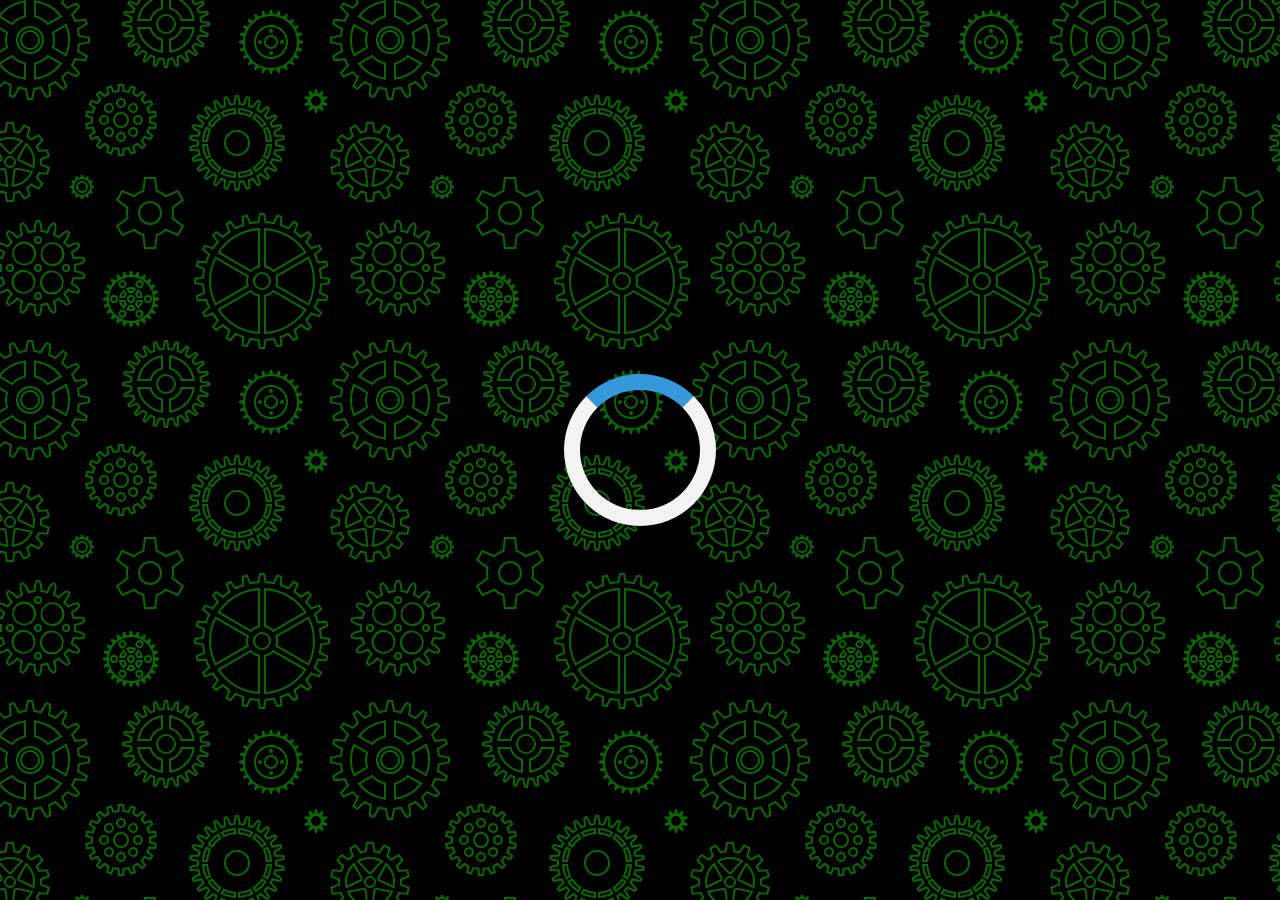
<file: 1 quotes-generator/index.html>
<!DOCTYPE html>
<html lang="en">
<head>
    <meta charset="UTF-8">
    <meta http-equiv="X-UA-Compatible" content="IE=edge">
    <meta name="viewport" content="width=device-width, initial-scale=1.0">
    <title>Quotes</title>
    <link rel="icon"  type="image/png" href="https://www.google.com/s2/favicons?domain=https://jeancarlosfn.netlify.app/">
    <link rel="stylesheet" href="https://cdnjs.cloudflare.com/ajax/libs/font-awesome/5.2.0/css/all.min.css">
    <link rel="stylesheet" href="style.css">
    <script src="./script.js" defer></script>
</head>
<body>
<div class="quote-container" id="quote-container">
    <!-- Quote -->
    <div class="quote-text">
        <i class="fas fa-quote-left"></i>
        <span id="quote"></span>
        <i class="fas fa-quote-right"></i>
    </div>
    <!-- author -->
    <div class="quote-author">
        <span id="author"></span>
    </div>
    <!-- buttons -->
    <div class="button-container">
        <button class="twitter-button" id="twitter" title="Tweet me!!">
            <i class="fab fa-twitter"></i>
        </button>

        <button id="newQuote">New Quote</button>

    </div>
</div>
<!-- Loader -->
<div class="loader" id="loader"></div>
<!-- <script src="./quotes.js"></script> -->
</body>
</html>
</file>
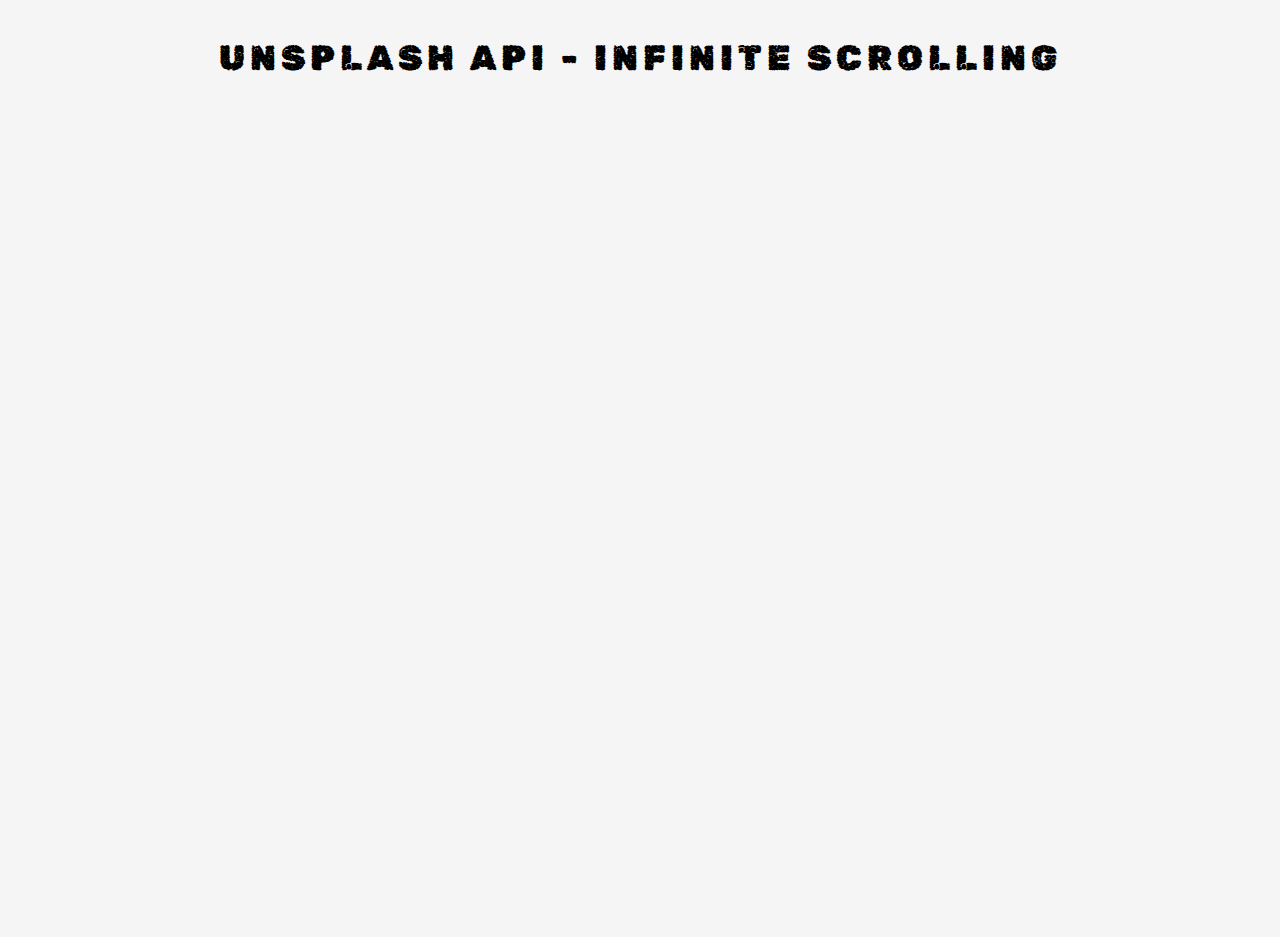
<file: 2 infinity scroll/index.html>
<!DOCTYPE html>
<html lang="en">
<head>
    <meta charset="UTF-8">
    <meta http-equiv="X-UA-Compatible" content="IE=edge">
    <meta name="viewport" content="width=device-width, initial-scale=1.0">
    <title>Template</title>
    <link rel="icon"  type="image/png" href="https://www.google.com/s2/favicons?domain=https://jeancarlosfn.netlify.app/">
    <link rel="stylesheet" href="https://cdnjs.cloudflare.com/ajax/libs/font-awesome/5.2.0/css/all.min.css">
    <link rel="stylesheet" href="style.css">
    <script src="./script.js" defer type="module"></script>
</head>
<body>
    <!-- Title -->
<h1>UNSPLASH API - INFINITE SCROLLING</h1>
<!-- Loader -->
<div class="loader" id="loader" hidden>
    <img src="DB_loader.svg" alt="">
</div>

<div class="image-container" id="image-container">
    <!-- <details>
        <summary>Epcot Center</summary>
        <p>Epcot is a theme park at Walt Disney World Resort featuring exciting attractions, international pavilions, award-winning fireworks and seasonal special events.</p>
      </details> -->
</div>
</body>
</html>
</file>
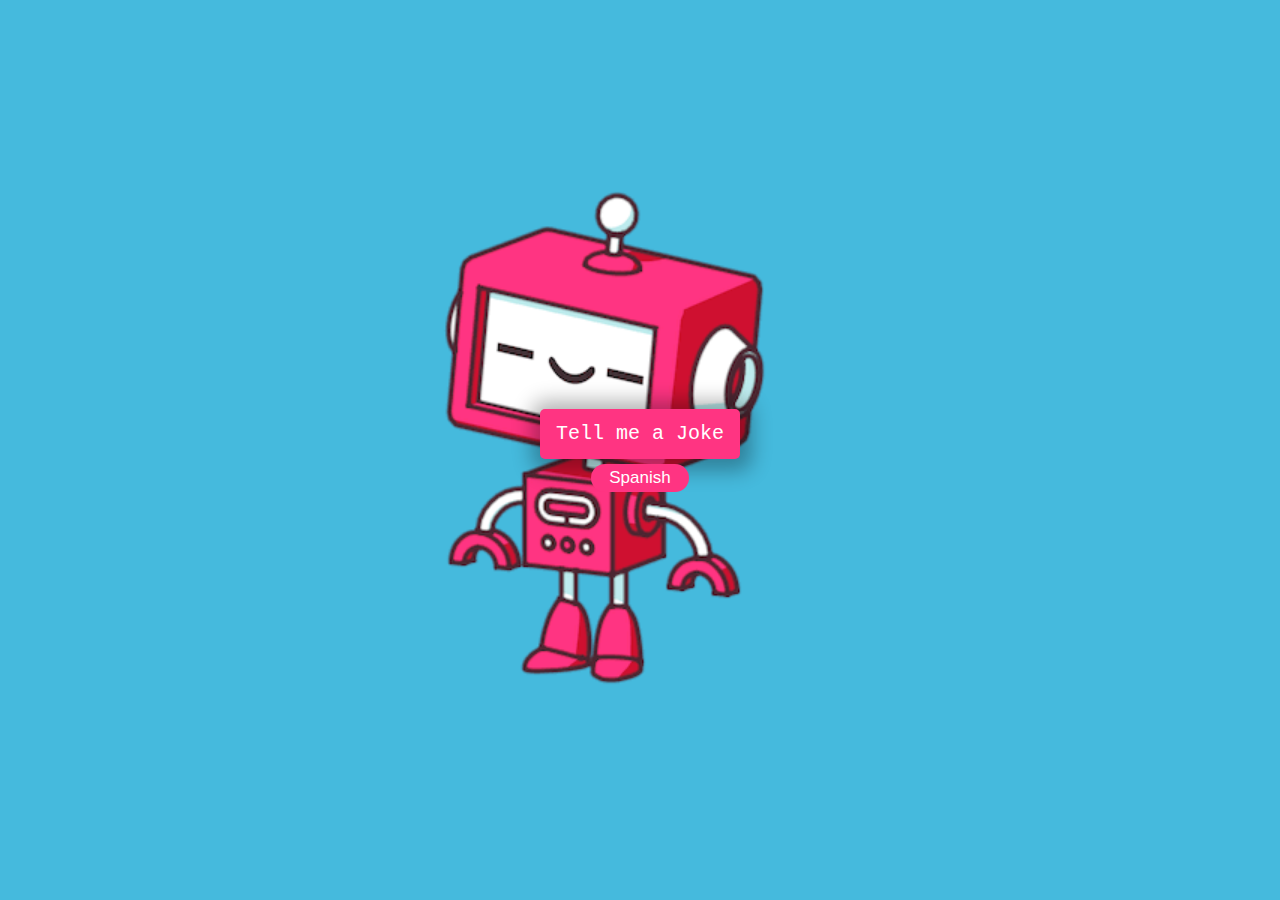
<file: 4 joke-teller/index.html>
<!DOCTYPE html>
<html lang="en">
<head>
    <meta charset="UTF-8">
    <meta name="viewport" content="width=device-width, initial-scale=1.0">
    <title>Template</title>
    <link rel="icon" type="image/png" href="favicon.png">
    <link rel="stylesheet" href="https://cdnjs.cloudflare.com/ajax/libs/font-awesome/5.10.2/css/all.min.css"/>
    <link rel="stylesheet" href="style.css">
</head>
<body>
    <div class="container">
        <button id="joke_btn">Tell me a Joke</button>
        
        <label for="spanish" class="myButton">Spanish
        </label>
        <input hidden type="checkbox" id="spanish">
        <audio id="audio" controls hidden></audio>
    </div>
    <!-- Script -->
    <script src="voice.js"></script>
    <script src="script.js"></script>
</body>
</html>
</file>
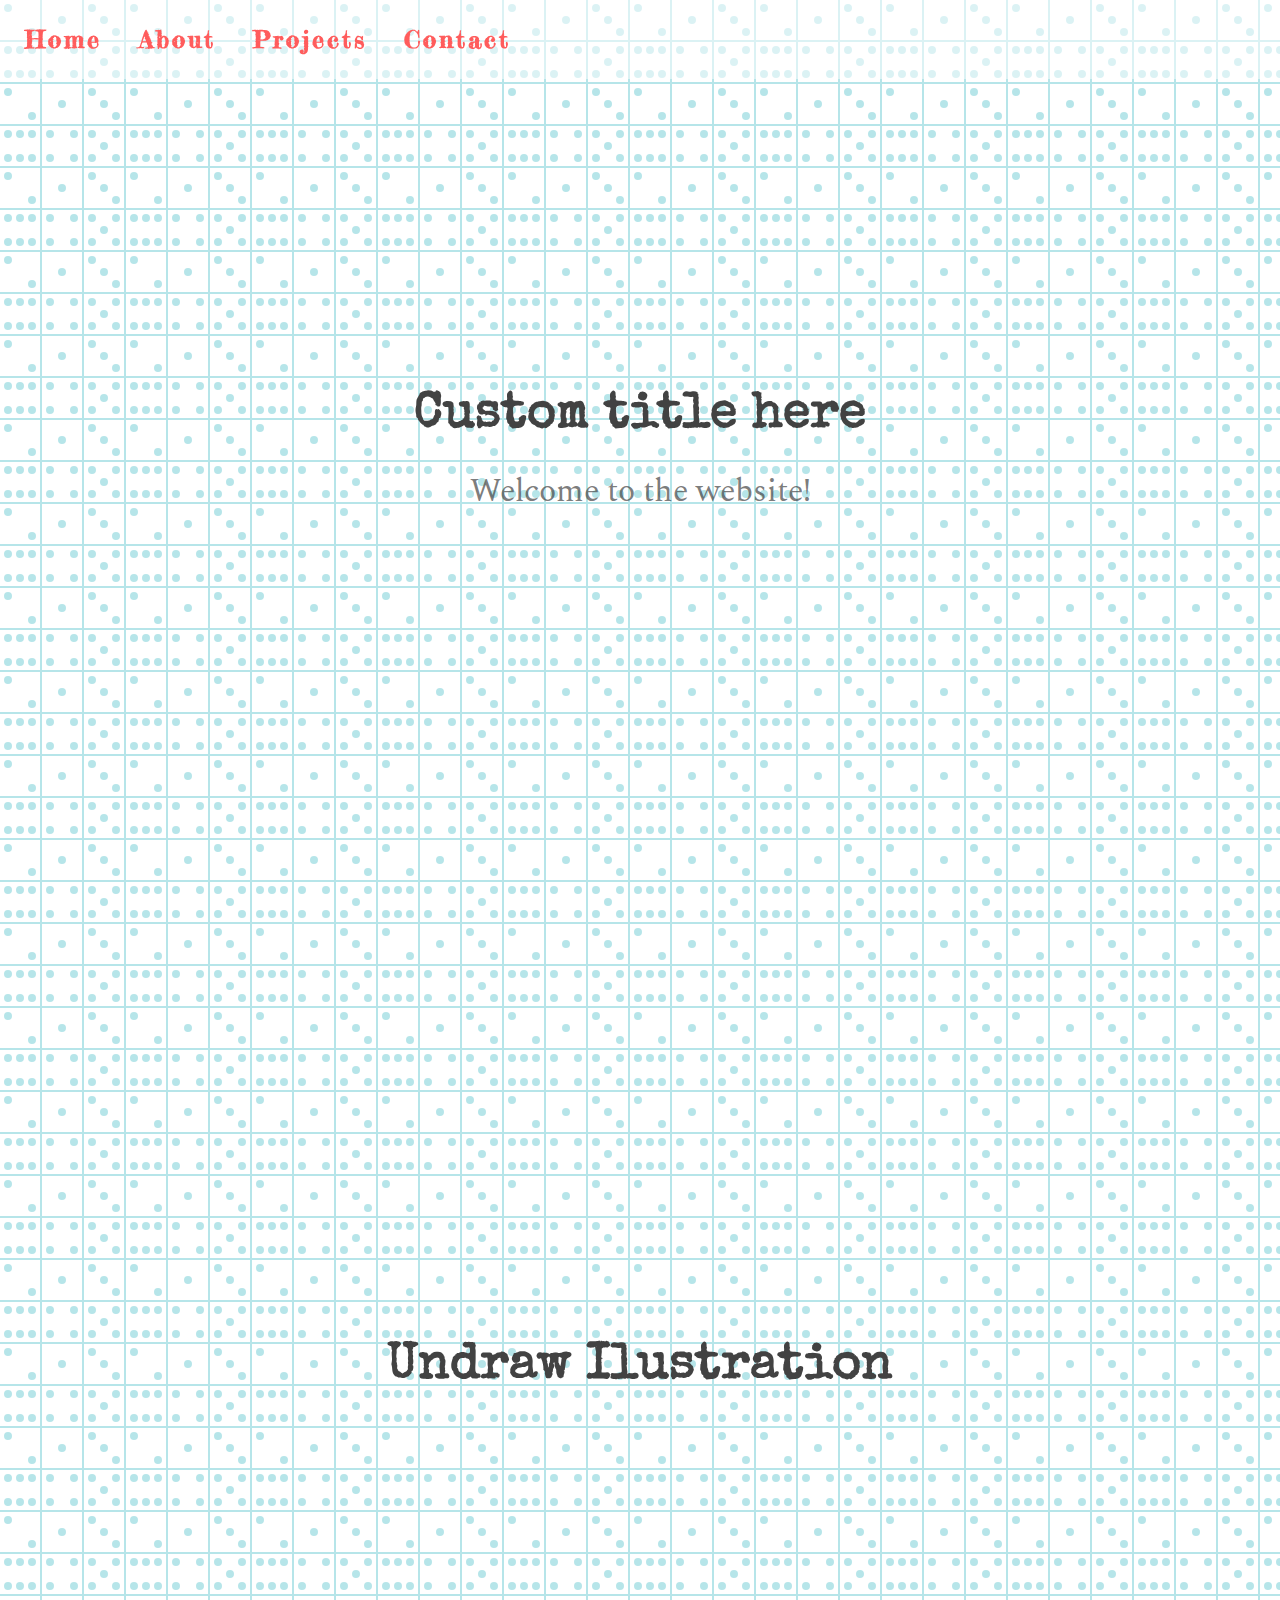
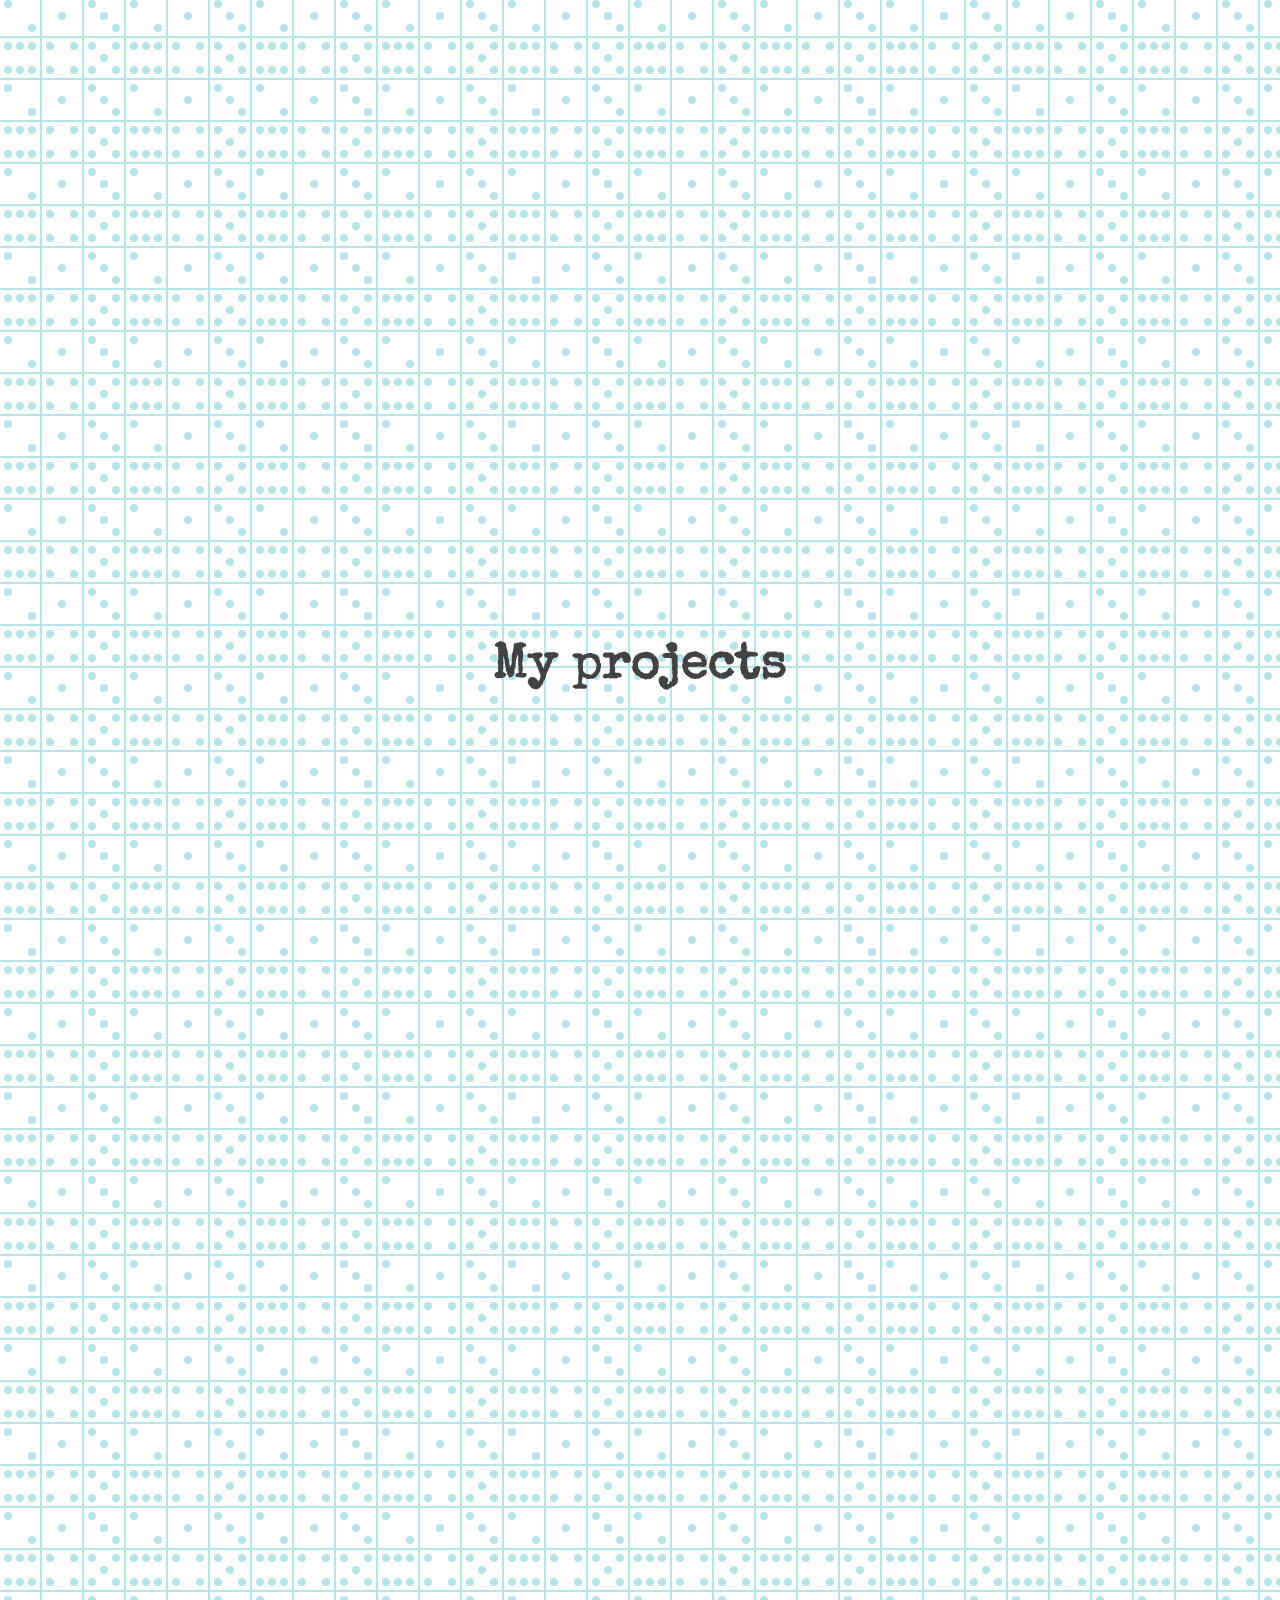
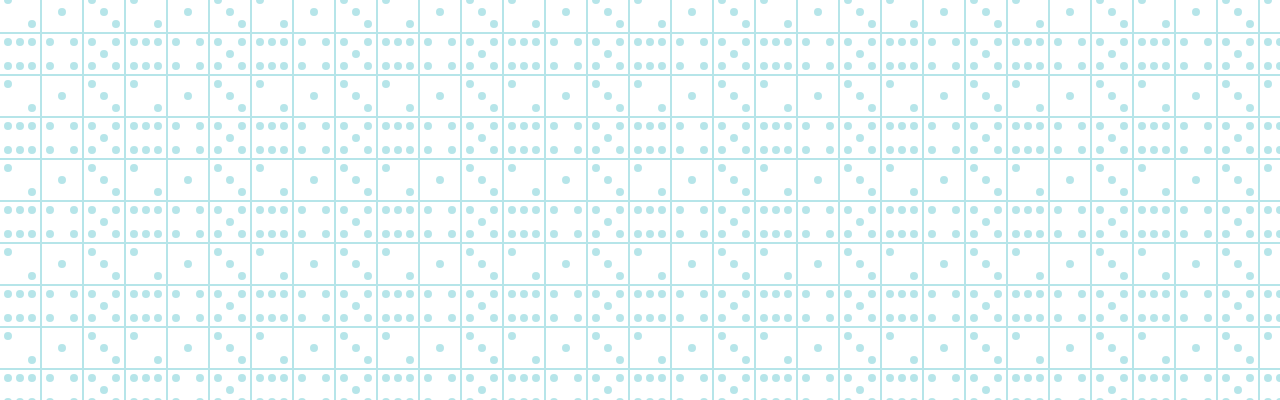
<file: 5 light-dark-mode/index.html>
<!DOCTYPE html>
<html lang="en">
<head>
    <meta charset="UTF-8">
    <meta name="viewport" content="width=device-width, initial-scale=1.0">
    <title>Template</title>
    <link rel="icon" type="image/png" href="favicon.png">
    <link rel="stylesheet" href="https://cdnjs.cloudflare.com/ajax/libs/font-awesome/5.10.2/css/all.min.css"/>
    <link rel="stylesheet" href="style.css">
</head>
<body>
    <!-- NAV -->
    <nav id="nav">
        <a href="#home">Home</a>
        <a href="#about">About</a>
        <a href="#projects">Projects</a>
        <a href="#contact">Contact</a>
    </nav>
    <!-- HOME -->
    <section id="home">
        <div class="title-group">
            <h1>Custom title here</h1>
            <h2>Welcome to the website!</h2>
        </div>
    </section>
    <!-- ABOUT -->
    <section id="about">
        <h1>Undraw Ilustration</h1>
    </section>
    <!-- Projects -->
    <section id="projects">
        <h1>My projects</h1>
    </section>
    <!-- Contact -->
    <section id="contact">
        <h1></h1>
    </section>
    <!-- Script -->
    <script src="script.js"></script>
</body>
</html>
</file>
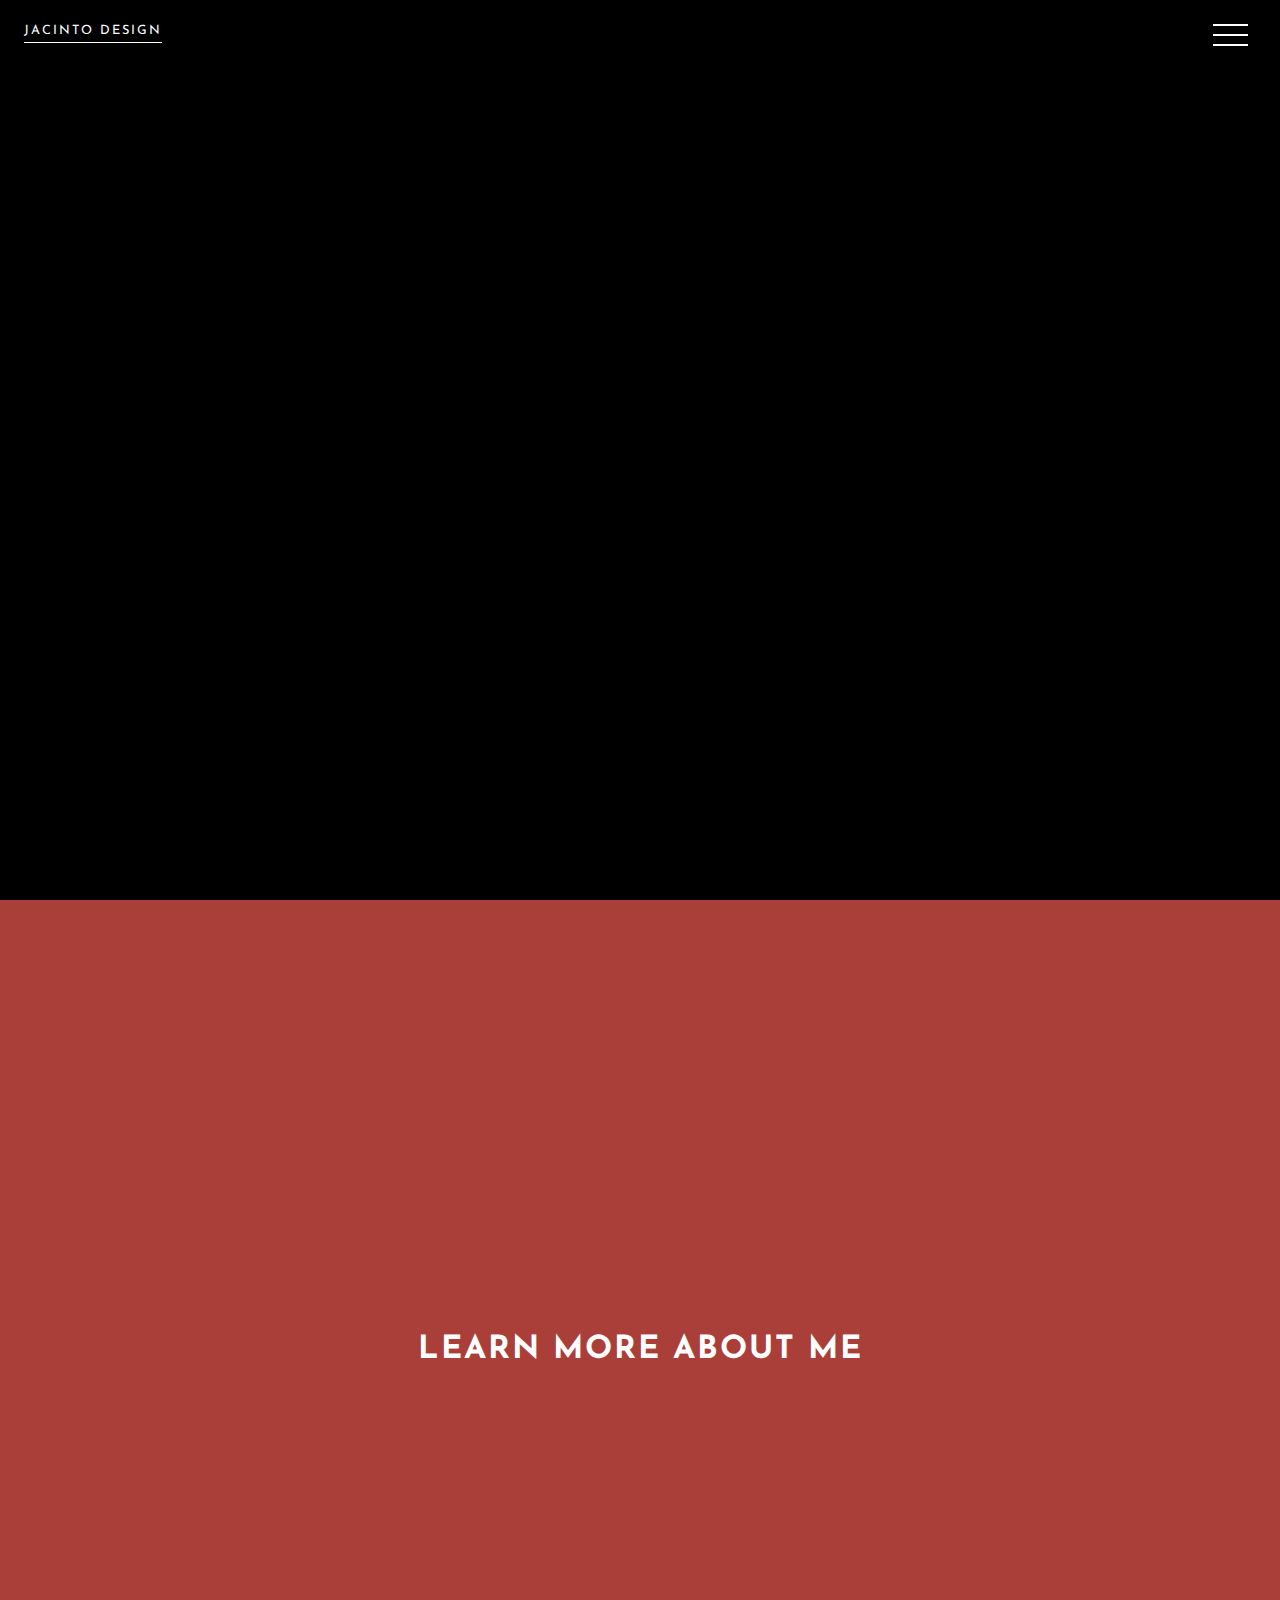
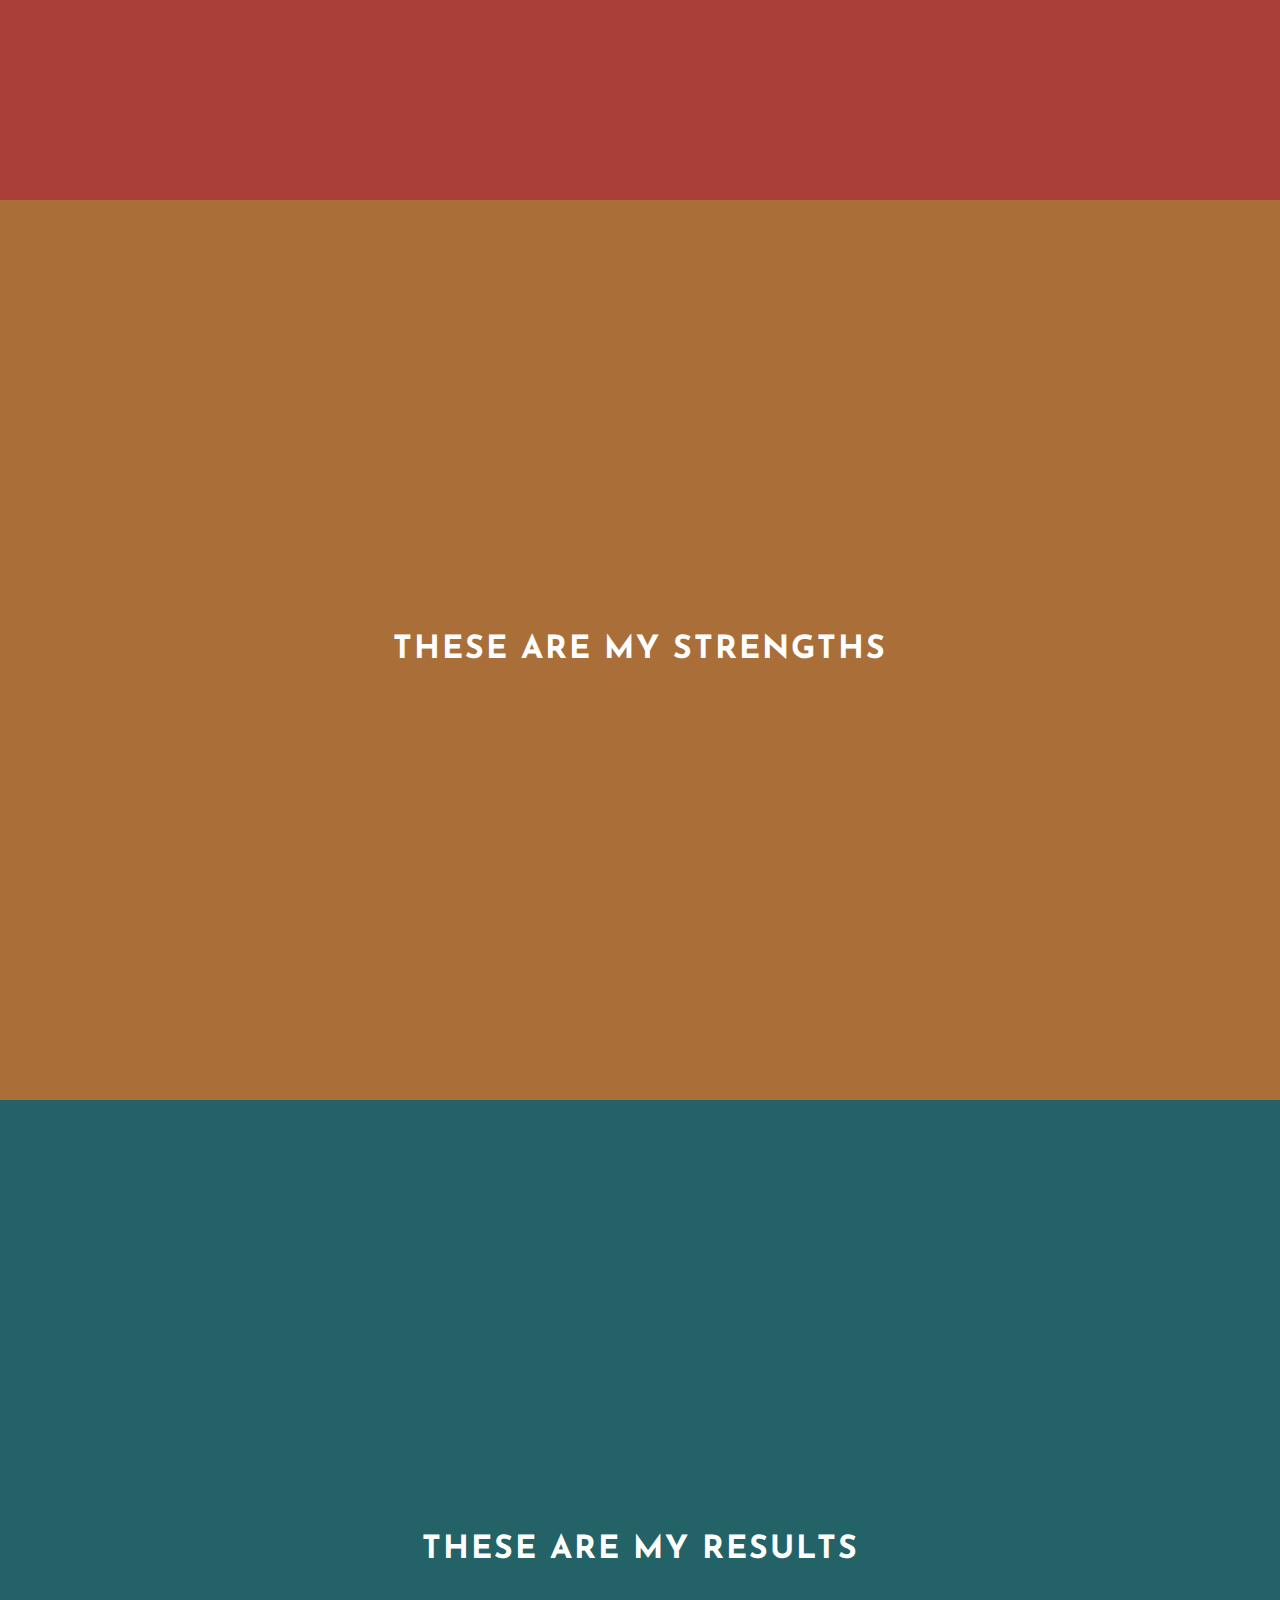
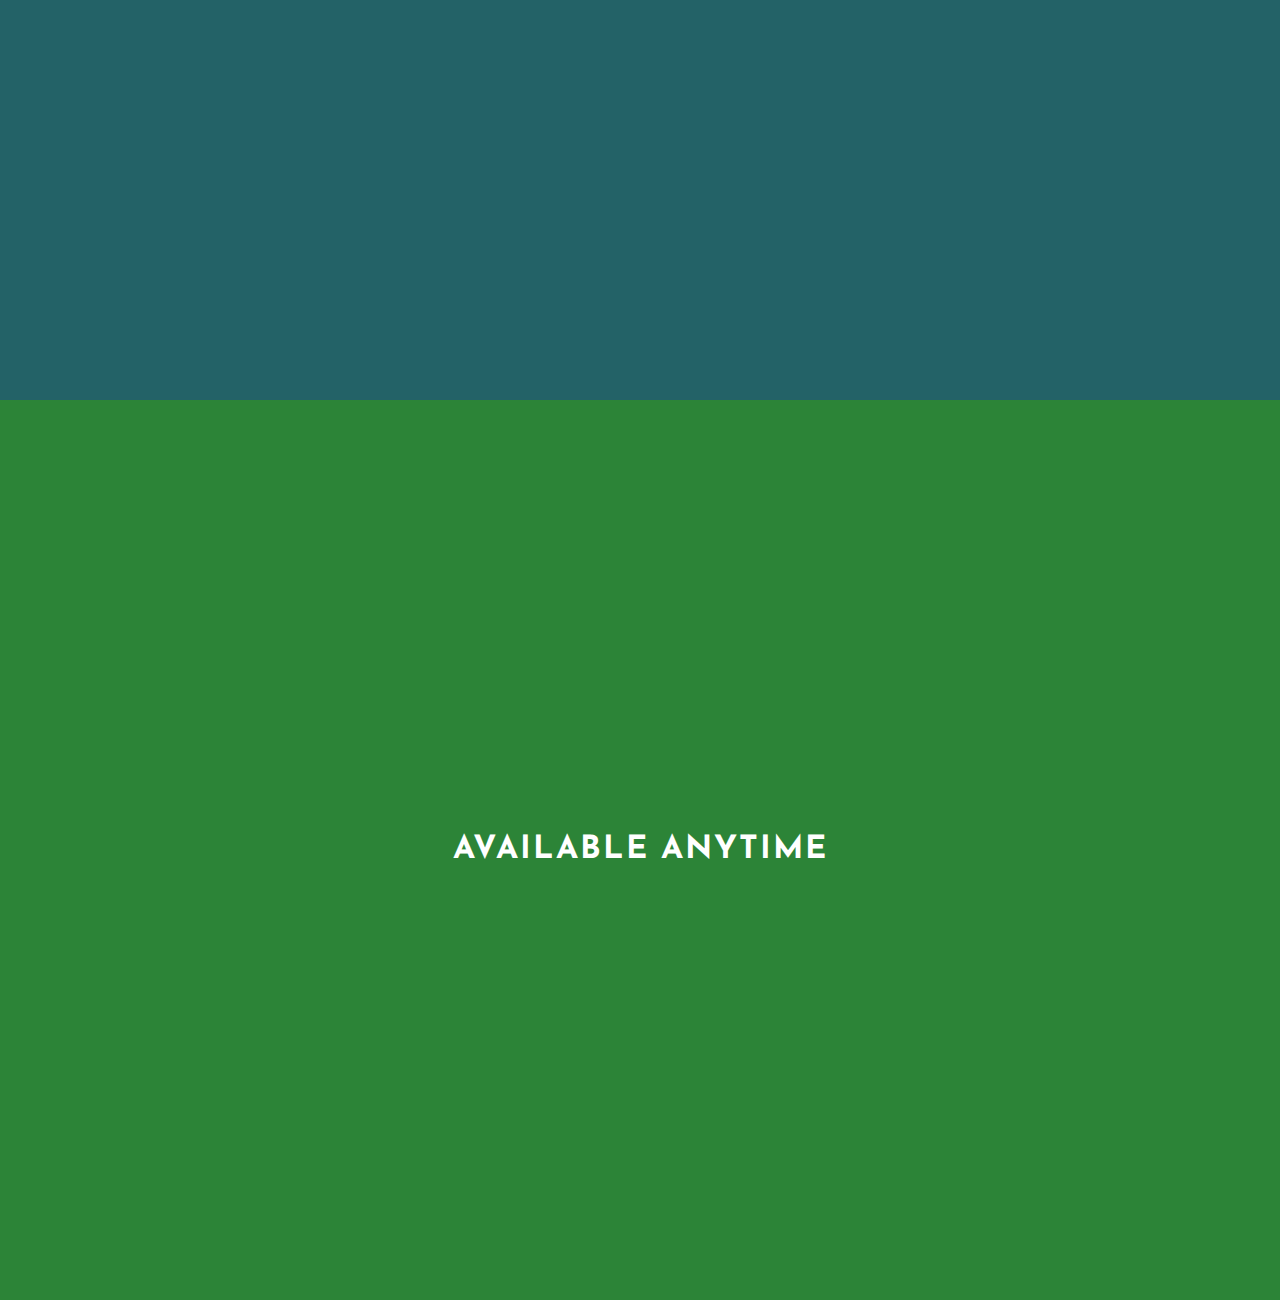
<file: 7 animated-navigation/index.html>
<!DOCTYPE html>
<html lang="en">
<head>
  <meta charset="UTF-8">
  <meta name="viewport" content="width=device-width, initial-scale=1.0">
  <title>Animated Navigation</title>
  <link rel="icon" type="image/png" href="favicon.png">
  <link rel="stylesheet" href="style.css">
</head>
<body>
  <!-- Menu overlay -->
  <div class="overlay" id="overlay">
    <nav>
      <ul>
        <li id="nav-1"><a href="#home">Home</a></li>
        <li id="nav-2"><a href="#about">About</a></li>
        <li id="nav-3"><a href="#skills">Skills</a></li>
        <li id="nav-4"><a href="#projects">Projects</a></li>
        <li id="nav-5"><a href="#contact">Contact</a></li>
      </ul>
    </nav>
  </div>
  <!-- Menu bars -->
  <div class="menu-bars" id="menu-bars">
    <div class="bar1"></div>
    <div class="bar2"></div>
    <div class="bar3"></div>
  </div>

  <!-- Sections -->
  <section id="home"><a href="https://jacinto.design" target="_blank">Jacinto Design</a></section>
  <section id="about"><h1>Learn More About Me</h1></section>
  <section id="skills"><h1>These Are My Strengths</h1></section>
  <section id="projects"><h1>These Are My Results</h1></section>
  <section id="contact"><h1>Available Anytime</h1></section>
  <!-- Script -->
  <script src="script.js"></script>
</body>
</html>
</file>
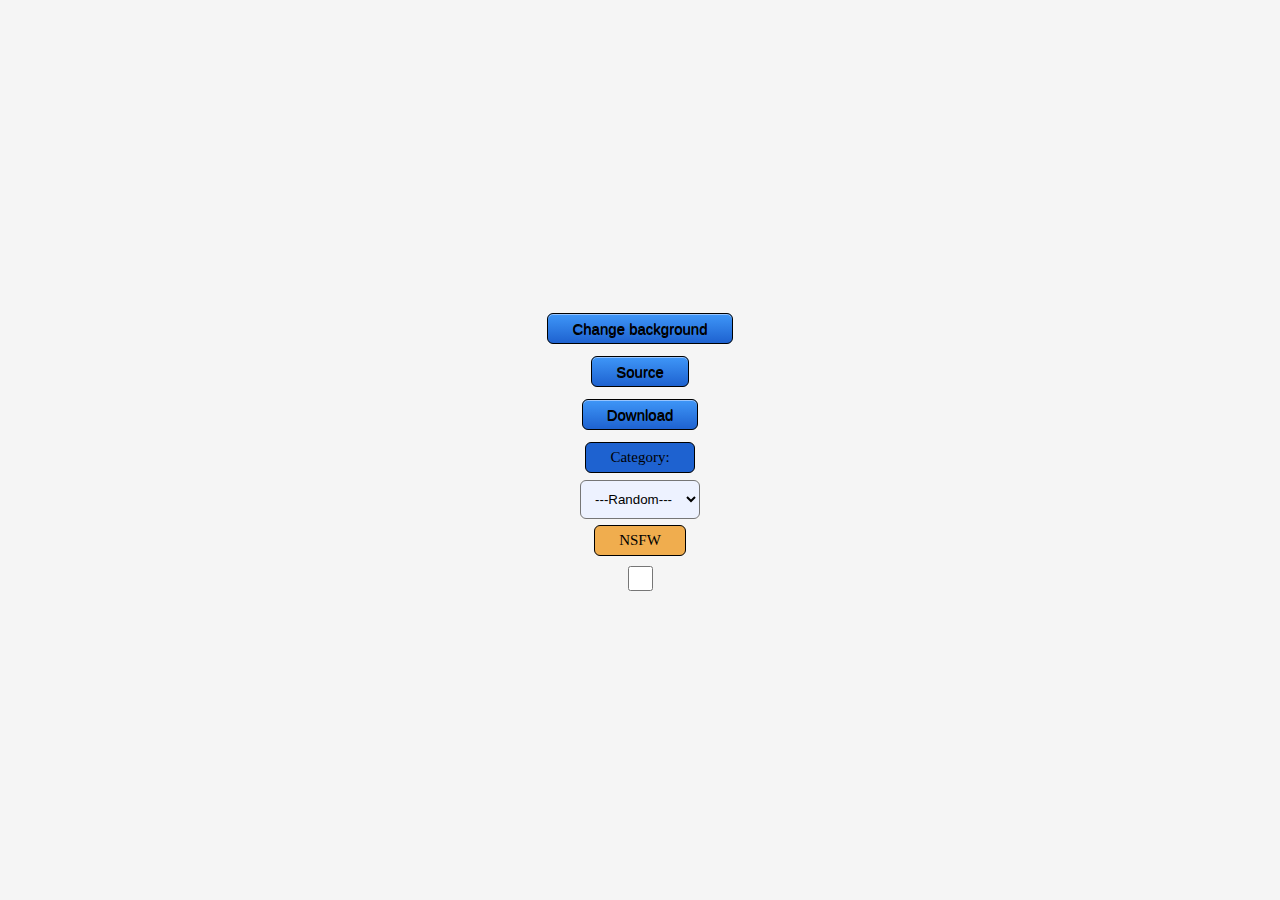
<file: just for the laugh/index.html>
<!DOCTYPE html>
<html lang="en">
<head>
    <meta charset="UTF-8">
    <meta http-equiv="X-UA-Compatible" content="IE=edge">
    <meta name="viewport" content="width=device-width, initial-scale=1.0">
    <title>background</title>
    <link rel="icon"  type="image/png" href="https://www.google.com/s2/favicons?domain=https://jeancarlosfn.netlify.app/">
    <link rel="stylesheet" href="style.css">
    <script src="./script.js" defer></script>
</head>
<body>
<div class="container">
    <button id="btn" class="myButton">Change background</button>
    <a target="_blank" id="source" class="myButton">Source</a>
    <a target="_blank" id="download" class="myButton">Download</a>
    <!-- <p id="text"></p> -->
    
    <label for="versatile" id="ctg">Category:</label>
    <select name="versatile" id="versatile">
        <option value="">---Random---</option>
    </select>
    <label for="n" style="background-color: #f0ad4e;">NSFW</label>
    <input type="checkbox" id="n" class="check">

    <div id="container-n" hidden>
        <select id="NSFW">
            <option value="" selected>---Random---</option>
        </select>
    </div>
</div>
</body>
</html>
</file>
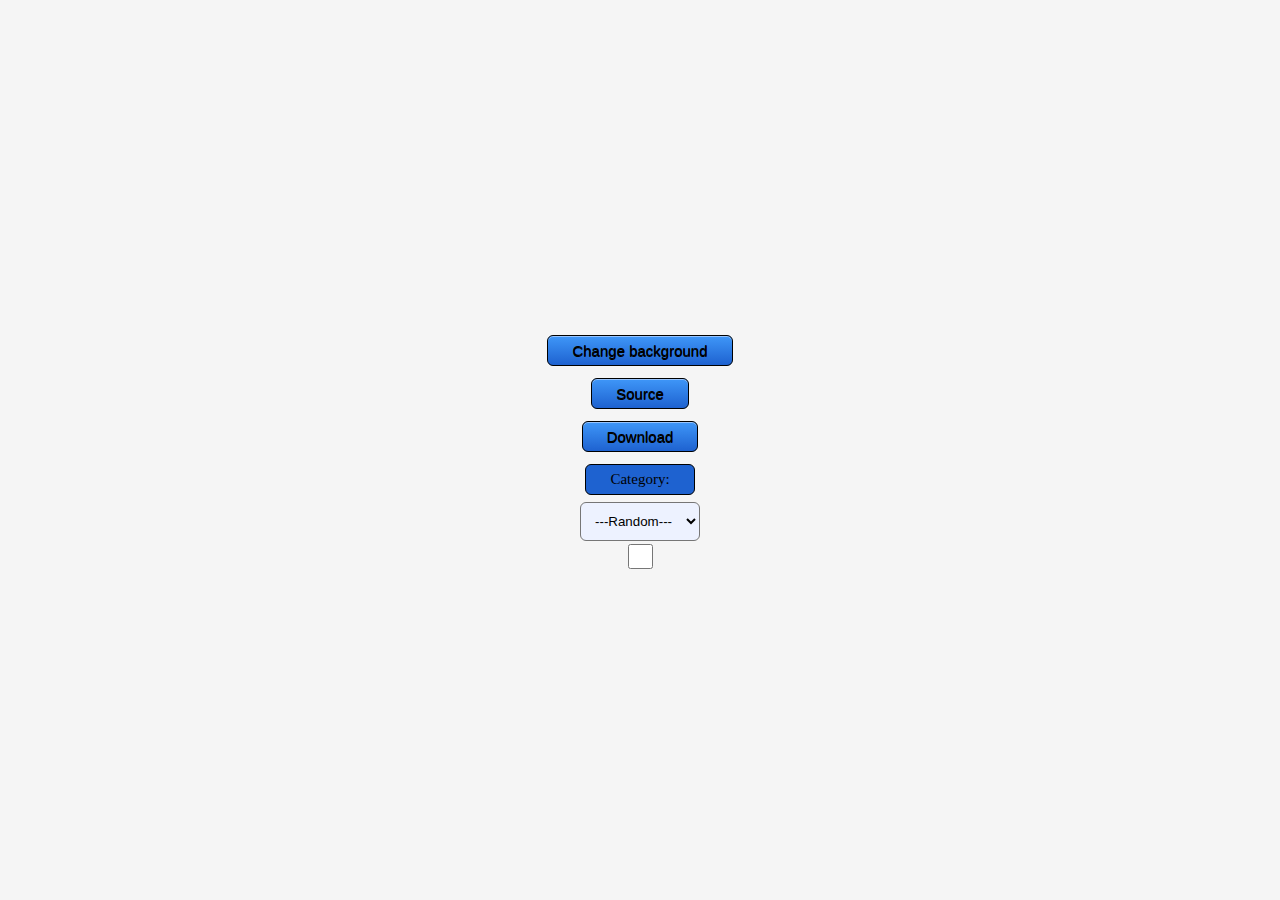
<file: tell me/index.html>
<!DOCTYPE html>
<html lang="en">
<head>
    <meta charset="UTF-8">
    <meta http-equiv="X-UA-Compatible" content="IE=edge">
    <meta name="viewport" content="width=device-width, initial-scale=1.0">
    <title>background</title>
    <link rel="icon"  type="image/png" href="https://www.google.com/s2/favicons?domain=https://jeancarlosfn.netlify.app/">
    <link rel="stylesheet" href="style.css">
    <script src="./script.js" defer></script>
</head>
<body>
<div class="container">
    <button id="btn" class="myButton">Change background</button>
    <a target="_blank" id="source" class="myButton">Source</a>
    <a target="_blank" id="download" class="myButton">Download</a>
    <!-- <p id="text"></p> -->
    
    <label for="versatile" id="ctg">Category:</label>
    <select name="versatile" id="versatile">
        <option value="">---Random---</option>
    </select>
    <input type="checkbox" id="n" class="check">
</div>
</body>
</html>
</file>
<file: 1 quotes-generator/style.css>
@import url('https://fonts.googleapis.com/css2?family=Montserrat&display=swap');
html{
    box-sizing: border-box;
}

body{
    margin: 0;
    min-height: 100vh;
    background-color: #000000;
background-image: url("data:image/svg+xml,%3Csvg xmlns='http://www.w3.org/2000/svg' width='360' height='360' viewBox='0 0 360 360'%3E%3Cpath fill='%231dff00' fill-opacity='0.4' d='M0 85.02l4.62-4.27a49.09 49.09 0 0 0 7.33 3.74l-1.2 10.24 2.66.87 5.05-9c2.62.65 5.34 1.08 8.12 1.28L28.6 98h2.8l2.02-10.12c2.74-.2 5.46-.62 8.12-1.28l5.05 8.99 2.66-.86-1.2-10.24c2.55-1.03 5-2.29 7.33-3.74l7.58 7 2.26-1.65-4.3-9.38a48.3 48.3 0 0 0 5.8-5.8l9.38 4.3 1.65-2.26-7-7.58a49.09 49.09 0 0 0 3.74-7.33l10.24 1.2.87-2.66-9-5.05a48.07 48.07 0 0 0 1.28-8.12L88 41.4v-2.8l-10.12-2.02c-.2-2.74-.62-5.46-1.28-8.12l8.99-5.05-.86-2.66-10.24 1.2c-1.03-2.55-2.29-5-3.74-7.33l7-7.58-1.65-2.26-9.38 4.3a48.3 48.3 0 0 0-5.8-5.8L62.42 0h2.16l-1.25 2.72a50.31 50.31 0 0 1 3.95 3.95l9.5-4.36 3.52 4.85-7.08 7.68c.94 1.6 1.79 3.27 2.54 4.98l10.38-1.21 1.85 5.7-9.11 5.12c.39 1.8.68 3.65.87 5.52L90 37v6l-10.25 2.05a49.9 49.9 0 0 1-.87 5.52l9.11 5.12-1.85 5.7-10.38-1.21c-.75 1.7-1.6 3.37-2.54 4.98l7.08 7.68-3.52 4.85-9.5-4.36a50.31 50.31 0 0 1-3.95 3.95l4.36 9.5-4.85 3.52-7.68-7.08c-1.6.94-3.27 1.79-4.98 2.54l1.21 10.38-5.7 1.85-5.12-9.11c-1.8.39-3.65.68-5.52.87L33 100h-6l-2.05-10.25a49.9 49.9 0 0 1-5.52-.87l-5.12 9.11-5.7-1.85 1.21-10.38c-1.7-.75-3.37-1.6-4.98-2.54L0 87.68v-2.66zM0 52.7V27.3l8.38 4.84a22.96 22.96 0 0 0 0 15.72L0 52.7zm0-39.16A39.91 39.91 0 0 1 26 .2v17.15a22.98 22.98 0 0 0-13.62 7.86L0 18.06v-4.52zm0 52.92v-4.52l12.38-7.15A22.98 22.98 0 0 0 26 62.65V79.8A39.91 39.91 0 0 1 0 66.46zM34 79.8V62.65a22.98 22.98 0 0 0 13.62-7.86l14.85 8.58A39.97 39.97 0 0 1 34 79.8zm32.48-23.36l-14.86-8.58a22.96 22.96 0 0 0 0-15.72l14.86-8.58A39.86 39.86 0 0 1 70 40a39.9 39.9 0 0 1-3.52 16.44zm-4.01-39.8L47.62 25.2A22.98 22.98 0 0 0 34 17.35V.2a39.97 39.97 0 0 1 28.47 16.43v.01zM0 50.38l5.98-3.45a25.01 25.01 0 0 1 0-13.88L0 29.6v20.78zm.5-34.35l11.48 6.63c3.27-3.4 7.44-5.8 12.02-6.94V2.47A37.96 37.96 0 0 0 .5 16.04v-.01zm0 47.92A37.96 37.96 0 0 0 24 77.53V64.28a24.97 24.97 0 0 1-12.02-6.95L.5 63.96v-.01zM36 77.53a37.96 37.96 0 0 0 23.5-13.57l-11.48-6.63A24.97 24.97 0 0 1 36 64.28v13.25zm29.5-23.96a37.91 37.91 0 0 0 0-27.14l-11.48 6.63a25.01 25.01 0 0 1 0 13.88l11.49 6.63h-.01zm-6-37.53A37.96 37.96 0 0 0 36 2.47v13.25c4.66 1.15 8.8 3.6 12.02 6.95l11.48-6.63zM30 54a14 14 0 1 1 0-28 14 14 0 0 1 0 28zm0-2a12 12 0 1 0 0-24 12 12 0 0 0 0 24zm0-2a10 10 0 1 1 0-20 10 10 0 0 1 0 20zm0-2a8 8 0 1 0 0-16 8 8 0 0 0 0 16zm77.47 45.17l-1.62-5.97 5.67-2.06 2.61 5.64c1.09-.25 2.2-.44 3.33-.58l.52-6.2h6.04l.52 6.2c1.13.14 2.24.33 3.33.58l2.6-5.64 5.68 2.06-1.62 5.97c1.02.51 2 1.07 2.95 1.69l4.35-4.38 4.62 3.88-3.53 5c.8.84 1.53 1.71 2.23 2.62l5.52-2.6 3.02 5.23-4.98 3.46c.46 1.06.86 2.14 1.2 3.25l6.02-.54 1.05 5.94-5.84 1.54c.07 1.16.07 2.32 0 3.48l5.84 1.54-1.05 5.94-6.02-.54c-.34 1.1-.74 2.2-1.2 3.25l4.98 3.46-3.02 5.22-5.52-2.6c-.7.92-1.44 1.8-2.23 2.62l3.53 5-4.62 3.89-4.35-4.38a30.2 30.2 0 0 1-2.95 1.69l1.62 5.97-5.67 2.06-2.61-5.64c-1.09.25-2.2.44-3.33.58l-.52 6.2h-6.04l-.52-6.2a30.27 30.27 0 0 1-3.33-.58l-2.6 5.64-5.68-2.06 1.62-5.97c-1.01-.5-2-1.07-2.95-1.69l-4.35 4.38-4.62-3.88 3.53-5a32.5 32.5 0 0 1-2.23-2.62l-5.52 2.6-3.02-5.23 4.98-3.46a29.66 29.66 0 0 1-1.2-3.25l-6.02.54-1.05-5.94 5.84-1.54a30.28 30.28 0 0 1 0-3.48l-5.84-1.54 1.05-5.94 6.02.54c.34-1.1.74-2.2 1.2-3.25l-4.98-3.46 3.02-5.22 5.52 2.6c.7-.92 1.44-1.8 2.23-2.62l-3.53-5 4.62-3.89 4.35 4.38a30.2 30.2 0 0 1 2.95-1.69zm15.2-1.12l-.5-6.05h-2.34l-.5 6.05c-2.18.13-4.3.5-6.32 1.1l-2.54-5.5-2.2.8 1.6 5.85a27.97 27.97 0 0 0-5.56 3.21l-4.27-4.3-1.79 1.5 3.5 4.95a28.14 28.14 0 0 0-4.12 4.92l-5.5-2.59-1.16 2.02 4.98 3.46a27.8 27.8 0 0 0-2.2 6.03l-6.03-.55-.4 2.3 5.86 1.54a28.3 28.3 0 0 0 0 6.42l-5.87 1.55.4 2.3 6.05-.56a27.8 27.8 0 0 0 2.2 6.03l-5 3.47 1.17 2.02 5.49-2.59a28.14 28.14 0 0 0 4.12 4.92l-3.5 4.96 1.79 1.5 4.27-4.31a27.97 27.97 0 0 0 5.56 3.21l-1.6 5.85 2.2.8 2.54-5.5c2.02.6 4.14.97 6.32 1.1l.5 6.05h2.34l.5-6.05c2.18-.13 4.3-.5 6.32-1.1l2.54 5.5 2.2-.8-1.6-5.85a27.97 27.97 0 0 0 5.56-3.21l4.27 4.3 1.79-1.5-3.5-4.95a28.14 28.14 0 0 0 4.12-4.92l5.5 2.59 1.16-2.02-4.98-3.46a27.8 27.8 0 0 0 2.2-6.03l6.03.55.4-2.3-5.86-1.54a28.3 28.3 0 0 0 0-6.42l5.87-1.55-.4-2.3-6.05.56a27.8 27.8 0 0 0-2.2-6.03l4.99-3.46-1.17-2.02-5.49 2.59a28.14 28.14 0 0 0-4.12-4.92l3.5-4.96-1.79-1.5-4.27 4.31a27.97 27.97 0 0 0-5.56-3.21l1.6-5.85-2.2-.8-2.54 5.5c-2.02-.6-4.14-.97-6.32-1.1l.01-.01zM121 128a8 8 0 1 1 0-16 8 8 0 0 1 0 16zm0-2a6 6 0 1 0 0-12 6 6 0 0 0 0 12zm0-18a5 5 0 1 1 0-10 5 5 0 0 1 0 10zm8.49 3.51a5 5 0 1 1 6.95-7.2 5 5 0 0 1-6.95 7.2zM133 120a5 5 0 1 1 10 0 5 5 0 0 1-10 0zm-3.51 8.49a5 5 0 1 1 7.2 6.95 5 5 0 0 1-7.2-6.95zM121 132a5 5 0 1 1 0 10 5 5 0 0 1 0-10zm-8.49-3.51a5 5 0 1 1-6.95 7.2 5 5 0 0 1 6.95-7.2zM109 120a5 5 0 1 1-10 0 5 5 0 0 1 10 0zm3.51-8.49a5 5 0 1 1-7.2-6.95 5 5 0 0 1 7.2 6.95zM121 106a3 3 0 1 0 0-6 3 3 0 0 0 0 6zm9.9 4.1a3 3 0 1 0 4.39-4.09 3 3 0 0 0-4.39 4.09zm4.1 9.9a3 3 0 1 0 6 0 3 3 0 0 0-6 0zm-4.1 9.9a3 3 0 1 0 4.09 4.39 3 3 0 0 0-4.09-4.39zM121 134a3 3 0 1 0 0 6 3 3 0 0 0 0-6zm-9.9-4.1a3 3 0 1 0-4.39 4.09 3 3 0 0 0 4.39-4.09zM107 120a3 3 0 1 0-6 0 3 3 0 0 0 6 0zm4.1-9.9a3 3 0 1 0-4.09-4.39 3 3 0 0 0 4.09 4.39zm129.42-6.95v.01c.87.07 1.74.17 2.6.3l1.5-3.91 1.94-3.64 3.89.97v4.13l-.5 4.13c.83.28 1.64.59 2.44.93l2.42-3.43 2.76-3.07 3.54 1.88-1 4-1.49 3.89c.73.47 1.45.97 2.15 1.49l3.19-2.76 3.42-2.3 2.97 2.67-1.93 3.65-2.38 3.4c.6.64 1.2 1.3 1.76 1.99l3.68-1.94 3.85-1.48 2.29 3.28-2.7 3.11-3.12 2.82c.43.76.84 1.53 1.22 2.32l4.04-1 4.1-.5 1.43 3.73-3.37 2.37-3.7 1.98c.23.84.44 1.68.62 2.54l4.17.01 4.1.5.48 3.97-3.85 1.48-4.06 1.02c.03.87.03 1.75 0 2.62l4.06 1.02 3.85 1.48-.48 3.97-4.1.51h-4.17c-.18.86-.39 1.71-.63 2.54l3.7 1.98 3.38 2.37-1.43 3.73-4.1-.5-4.04-1c-.38.79-.79 1.56-1.22 2.32l3.13 2.82 2.7 3.11-2.3 3.28-3.85-1.48-3.68-1.95a37 37 0 0 1-1.76 2l2.38 3.41 1.93 3.64-2.97 2.67-3.42-2.3-3.19-2.76a40.1 40.1 0 0 1-2.15 1.48l1.48 3.9 1 4-3.53 1.88-2.76-3.07-2.42-3.43c-.8.33-1.61.65-2.45.93l.5 4.13v4.13l-3.88.97-1.94-3.65-1.5-3.9c-.86.13-1.73.23-2.6.31L240 187l-1 4h-4l-1-4-.52-4.16a37.6 37.6 0 0 1-2.6-.3l-1.5 3.91-1.94 3.64-3.89-.97v-4.13l.5-4.13c-.83-.28-1.64-.59-2.44-.93l-2.42 3.43-2.76 3.07-3.54-1.88 1-4 1.49-3.89c-.74-.47-1.45-.97-2.15-1.49l-3.19 2.76-3.42 2.3-2.97-2.67 1.93-3.65 2.38-3.4c-.61-.65-1.2-1.31-1.76-1.99l-3.68 1.94-3.85 1.48-2.29-3.28 2.7-3.11 3.12-2.82c-.43-.76-.84-1.53-1.22-2.32l-4.04 1-4.1.5-1.43-3.73 3.37-2.37 3.7-1.98c-.23-.84-.44-1.68-.62-2.54l-4.17-.01-4.1-.5-.48-3.97 3.85-1.48 4.06-1.02c-.03-.87-.03-1.75 0-2.62l-4.06-1.02-3.85-1.48.48-3.97 4.1-.51h4.17c.18-.86.39-1.71.63-2.54l-3.7-1.98-3.38-2.37 1.43-3.73 4.1.5 4.04 1c.38-.79.79-1.56 1.22-2.32l-3.13-2.82-2.7-3.11 2.3-3.28 3.85 1.48 3.68 1.95a37 37 0 0 1 1.76-2l-2.38-3.41-1.93-3.64 2.97-2.67 3.42 2.3 3.19 2.76c.7-.52 1.41-1.02 2.15-1.48l-1.48-3.9-1-4 3.53-1.88 2.76 3.07 2.42 3.43c.8-.33 1.61-.65 2.45-.93l-.5-4.13v-4.13l3.88-.97 1.94 3.65 1.5 3.9c.86-.13 1.73-.23 2.6-.31L234 99l1-4h4l1 4 .52 4.15zm-14.3 3.4c-1.83.54-3.6 1.21-5.3 2l-3.5-4.97-1.38-1.53-.88.47.5 2 2.16 5.67a38.09 38.09 0 0 0-4.66 3.22l-4.61-4-1.71-1.15-.75.67.97 1.82 3.47 4.98a38.22 38.22 0 0 0-3.79 4.28l-5.37-2.84-1.92-.74-.57.82 1.35 1.56 4.52 4.09a37.9 37.9 0 0 0-2.64 5l-5.89-1.45-2.04-.25-.36.94 1.69 1.18 5.36 2.87a37.74 37.74 0 0 0-1.35 5.5l-6.08.01-2.04.25-.12 1 1.92.73 5.9 1.5a38.54 38.54 0 0 0 0 5.65l-5.9 1.49-1.92.74.12.99 2.04.25 6.08.01c.31 1.86.77 3.7 1.35 5.5l-5.36 2.87-1.7 1.18.37.94 2.04-.25 5.9-1.46a37.9 37.9 0 0 0 2.63 5.01l-4.52 4.1-1.35 1.55.57.82 1.92-.74 5.37-2.84a38.22 38.22 0 0 0 3.8 4.28l-3.48 4.98-.97 1.82.75.67 1.7-1.15 4.62-4a38.09 38.09 0 0 0 4.66 3.22l-2.17 5.67-.5 2 .89.47 1.38-1.53 3.5-4.98c1.7.8 3.47 1.47 5.3 2l-.73 6.04v2.06l.97.24.97-1.82 2.2-5.68c1.83.36 3.7.6 5.62.68L236 187l.5 2h1l.5-2 .75-6.04a38.2 38.2 0 0 0 5.62-.68l2.2 5.68.97 1.82.97-.24v-2.06l-.73-6.03c1.83-.54 3.6-1.21 5.3-2l3.5 4.97 1.38 1.53.88-.47-.5-2-2.16-5.67a38.09 38.09 0 0 0 4.66-3.22l4.61 4 1.71 1.15.75-.67-.97-1.82-3.47-4.98a38.22 38.22 0 0 0 3.79-4.28l5.37 2.84 1.92.74.57-.82-1.35-1.56-4.52-4.09c1-1.6 1.88-3.27 2.64-5l5.89 1.45 2.04.25.36-.94-1.69-1.18-5.36-2.87a37.4 37.4 0 0 0 1.35-5.5l6.08-.01 2.04-.25.12-1-1.92-.73-5.9-1.5c.14-1.88.14-3.77 0-5.65l5.9-1.49 1.92-.74-.12-.99-2.04-.25-6.08-.01a37.4 37.4 0 0 0-1.35-5.5l5.36-2.87 1.7-1.18-.37-.94-2.04.25-5.9 1.46a37.9 37.9 0 0 0-2.63-5.01l4.52-4.1 1.35-1.55-.57-.82-1.92.74-5.37 2.84a38.22 38.22 0 0 0-3.8-4.28l3.48-4.98.97-1.82-.75-.67-1.7 1.15-4.62 4a38.09 38.09 0 0 0-4.66-3.22l2.17-5.67.5-2-.89-.47-1.38 1.53-3.5 4.98c-1.7-.8-3.47-1.47-5.3-2l.73-6.04v-2.06l-.97-.24-.97 1.82-2.2 5.68c-1.83-.36-3.7-.6-5.62-.68L238 99l-.5-2h-1l-.5 2-.75 6.04c-1.92.09-3.8.32-5.62.68l-2.2-5.68-.97-1.82-.97.24v2.06l.73 6.03zm-5.85 5.65A34.82 34.82 0 0 1 236 108v6a28.8 28.8 0 0 0-12.63 3.39l-3-5.2v.01zm2.8.83l1 1.74a30.8 30.8 0 0 1 9.83-2.63v-2.01a32.8 32.8 0 0 0-10.83 2.9zm-4.53.17l3 5.2a29.12 29.12 0 0 0-9.24 9.24l-5.2-3a35.18 35.18 0 0 1 11.44-11.44zm-.67 2.84a33.19 33.19 0 0 0-7.93 7.93l1.74 1a31.18 31.18 0 0 1 7.2-7.2l-1.01-1.73zm-11.77 10.33h-.01l5.2 3A28.8 28.8 0 0 0 208 142h-6a34.82 34.82 0 0 1 4.2-15.63zm.83 2.8a32.8 32.8 0 0 0-2.9 10.83h2.01a30.8 30.8 0 0 1 2.63-9.83l-1.74-1zM202.01 144h6.01c.15 4.41 1.3 8.73 3.38 12.63l-5.2 3a34.82 34.82 0 0 1-4.19-15.63zm2.12 2a32.8 32.8 0 0 0 2.9 10.84l1.74-1a30.8 30.8 0 0 1-2.63-9.84h-2.01zm3.07 15.36l5.2-3c2.34 3.74 5.5 6.9 9.24 9.24l-3 5.2a35.18 35.18 0 0 1-11.44-11.44zm2.84.67a33.19 33.19 0 0 0 7.93 7.93l1-1.74a31.18 31.18 0 0 1-7.2-7.2l-1.73 1.01zm10.33 11.77v.01l3-5.2A28.85 28.85 0 0 0 236 172v6a34.82 34.82 0 0 1-15.63-4.2zm2.8-.83a32.8 32.8 0 0 0 10.83 2.9v-2.01a30.8 30.8 0 0 1-9.83-2.63l-1 1.74zm14.83 5.02v-6.01c4.41-.15 8.73-1.3 12.63-3.38l3 5.2a34.82 34.82 0 0 1-15.63 4.19zm2-2.12a32.8 32.8 0 0 0 10.84-2.9l-1-1.74a30.8 30.8 0 0 1-9.84 2.63v2.01zm15.36-3.07l-3-5.2c3.74-2.34 6.9-5.5 9.24-9.24l5.2 3a35.18 35.18 0 0 1-11.44 11.44zm.67-2.84a33.19 33.19 0 0 0 7.93-7.93l-1.74-1a31.18 31.18 0 0 1-7.2 7.2l1.01 1.73zm11.77-10.33h.01l-5.2-3A28.85 28.85 0 0 0 266 144h6a34.82 34.82 0 0 1-4.2 15.63zm-.83-2.8a32.8 32.8 0 0 0 2.9-10.83h-2.01a30.8 30.8 0 0 1-2.63 9.83l1.74 1zm5.02-14.83h-6.01a28.85 28.85 0 0 0-3.38-12.63l5.2-3a34.82 34.82 0 0 1 4.19 15.63zm-2.12-2a32.8 32.8 0 0 0-2.9-10.84l-1.74 1a30.8 30.8 0 0 1 2.63 9.84h2.01zm-3.07-15.36l-5.2 3a29.12 29.12 0 0 0-9.24-9.24l3-5.2a35.18 35.18 0 0 1 11.44 11.44zm-2.84-.67a33.19 33.19 0 0 0-7.93-7.93l-1 1.74a31.18 31.18 0 0 1 7.2 7.2l1.73-1.01zM238 108a34.82 34.82 0 0 1 15.63 4.19l-3 5.2a28.85 28.85 0 0 0-12.63-3.38V108zm12.84 5.02a32.8 32.8 0 0 0-10.84-2.9v2.01a30.8 30.8 0 0 1 9.83 2.63l1-1.74h.01zM237 156a13 13 0 1 1 0-26 13 13 0 0 1 0 26zm0-2a11 11 0 1 0 0-22 11 11 0 0 0 0 22zM137.54 0h56.92l-.74 1.03c.57.7 1.12 1.4 1.64 2.14l7.75-2.9 2 3.46-6.38 5.25c.37.82.72 1.65 1.03 2.5l8.22-.8 1.04 3.86-7.52 3.43c.15.88.26 1.77.35 2.67L210 22v4l-8.15 1.36c-.09.9-.2 1.8-.35 2.67l7.52 3.43-1.04 3.86-8.22-.8c-.31.85-.66 1.68-1.03 2.5l6.38 5.25-2 3.46-7.75-2.9c-.52.74-1.07 1.45-1.64 2.14l4.8 6.73-2.82 2.83-6.73-4.8c-.7.56-1.4 1.11-2.14 1.63l2.9 7.75-3.46 2-5.25-6.38c-.82.37-1.65.72-2.5 1.03l.8 8.22-3.86 1.04-3.43-7.52c-.88.15-1.77.26-2.67.35L168 68h-4l-1.36-8.15c-.9-.09-1.8-.2-2.67-.35l-3.43 7.52-3.86-1.04.8-8.22c-.85-.31-1.68-.66-2.5-1.03l-5.25 6.38-3.46-2 2.9-7.75a36.15 36.15 0 0 1-2.14-1.64l-6.73 4.8-2.83-2.82 4.8-6.73c-.56-.7-1.11-1.4-1.63-2.14l-7.75 2.9-2-3.46 6.38-5.25c-.37-.82-.72-1.65-1.03-2.5l-8.22.8-1.04-3.86 7.52-3.43c-.15-.88-.26-1.77-.35-2.67L122 26v-4l8.15-1.36c.09-.9.2-1.8.35-2.67l-7.52-3.43 1.04-3.86 8.22.8c.31-.85.66-1.68 1.03-2.5l-6.38-5.25 2-3.46 7.75 2.9c.52-.74 1.07-1.45 1.64-2.14L137.54 0zm2.43 0l.83 1.17a34.14 34.14 0 0 0-3.38 4.4l-7.63-2.86-.33.58 6.29 5.18a33.79 33.79 0 0 0-2.13 5.12l-8.1-.78-.18.64 7.42 3.37a34.02 34.02 0 0 0-.72 5.5L124 23.68v.66l8.04 1.34c.1 1.88.33 3.72.72 5.5l-7.42 3.38.18.64 8.1-.78a33.88 33.88 0 0 0 2.13 5.12l-6.29 5.18.33.58 7.63-2.86c1 1.56 2.14 3.03 3.38 4.4l-4.73 6.63.47.47 6.63-4.73a34.14 34.14 0 0 0 4.4 3.38l-2.86 7.63.58.33 5.18-6.29c1.63.84 3.35 1.56 5.12 2.13l-.78 8.1.64.18 3.37-7.42c1.79.39 3.63.63 5.5.72l1.35 8.04h.66l1.34-8.04c1.88-.1 3.72-.33 5.5-.72l3.38 7.42.64-.18-.78-8.1a33.88 33.88 0 0 0 5.12-2.13l5.18 6.29.58-.33-2.86-7.63c1.56-1 3.03-2.14 4.4-3.38l6.63 4.73.47-.47-4.73-6.63a34.14 34.14 0 0 0 3.38-4.4l7.63 2.86.33-.58-6.29-5.18a33.79 33.79 0 0 0 2.13-5.12l8.1.78.18-.64-7.42-3.37c.39-1.79.63-3.63.72-5.5l8.04-1.35v-.66l-8.04-1.34c-.1-1.88-.33-3.72-.72-5.5l7.42-3.38-.18-.64-8.1.78a33.79 33.79 0 0 0-2.13-5.12l6.29-5.18-.33-.58-7.63 2.86c-1-1.56-2.14-3.03-3.38-4.4l.83-1.17h-52.06V0zm-2.82 27h14.15A15.02 15.02 0 0 0 163 38.7v14.15A29.01 29.01 0 0 1 137.15 27zm12.57-27H163v9.3A15.02 15.02 0 0 0 151.3 21h-14.15a28.99 28.99 0 0 1 12.57-21zM169 52.85V38.7A15.02 15.02 0 0 0 180.7 27h14.15A29.01 29.01 0 0 1 169 52.85zM182.28 0a28.99 28.99 0 0 1 12.57 21H180.7A15.02 15.02 0 0 0 169 9.3V0h13.28zm-42.82 29A27.03 27.03 0 0 0 161 50.54V40.25A17.04 17.04 0 0 1 149.75 29h-10.29zm14.16-29a27.04 27.04 0 0 0-14.16 19h10.29A17.04 17.04 0 0 1 161 7.75V0h-7.38zM171 50.54A27.03 27.03 0 0 0 192.54 29h-10.29A17.04 17.04 0 0 1 171 40.25v10.29zM178.38 0H171v7.75A17.04 17.04 0 0 1 182.25 19h10.29a27.04 27.04 0 0 0-14.16-19zM166 34a10 10 0 1 1 0-20 10 10 0 0 1 0 20zm0-2a8 8 0 1 0 0-16 8 8 0 0 0 0 16zm-39.51 176.15l-10.67-7.95 6-10.4 12.23 5.27a23.97 23.97 0 0 1 8.4-4.86L144 177h12l1.55 13.21a23.97 23.97 0 0 1 8.4 4.86l12.23-5.27 6 10.4-10.67 7.95a24 24 0 0 1 0 9.7l10.67 7.95-6 10.4-12.23-5.27a23.97 23.97 0 0 1-8.4 4.86L156 249h-12l-1.55-13.21a23.97 23.97 0 0 1-8.4-4.86l-12.23 5.27-6-10.4 10.67-7.95a24.1 24.1 0 0 1 0-9.7zm29.25-16.4l-1.5-12.75h-8.48l-1.5 12.76c-3.75 1-7.1 2.99-9.79 5.65l-11.8-5.08-4.23 7.34 10.3 7.68c-.98 3.7-.98 7.6 0 11.3l-10.3 7.68 4.23 7.34 11.8-5.08a22.1 22.1 0 0 0 9.8 5.65l1.5 12.76h8.47l1.5-12.76c3.75-1 7.1-2.99 9.79-5.65l11.8 5.08 4.23-7.34-10.3-7.68c.98-3.7.98-7.6 0-11.3l10.3-7.68-4.23-7.34-11.8 5.08a21.98 21.98 0 0 0-9.8-5.65l.01-.01zM150 225a12 12 0 1 1 0-24 12 12 0 0 1 0 24zm0-2a10 10 0 1 0 0-20 10 10 0 0 0 0 20zm3.53 67.72l4.26.07.51 1.93-3.65 2.19c.11.63.2 1.27.25 1.92L159 298v2l-4.1 1.17c-.05.65-.14 1.29-.25 1.92l3.65 2.2-.51 1.92-4.26.07c-.22.61-.47 1.21-.74 1.8l2.96 3.05-1 1.74-4.13-1.04a24.1 24.1 0 0 1-1.18 1.54l2.07 3.72-1.42 1.42-3.72-2.07c-.5.41-1.01.8-1.54 1.18l1.04 4.13-1.74 1-3.05-2.96c-.59.27-1.19.52-1.8.74l-.07 4.26-1.93.51-2.19-3.65c-.63.11-1.27.2-1.92.25L132 327h-2l-1.17-4.1c-.65-.05-1.29-.14-1.92-.25l-2.2 3.65-1.92-.51-.07-4.26c-.61-.22-1.21-.47-1.8-.74l-3.05 2.96-1.74-1 1.04-4.13a24.1 24.1 0 0 1-1.54-1.18l-3.72 2.07-1.42-1.42 2.07-3.72c-.41-.5-.8-1.01-1.18-1.54l-4.13 1.04-1-1.74 2.96-3.05c-.27-.59-.52-1.19-.74-1.8l-4.26-.07-.51-1.93 3.65-2.19c-.11-.63-.2-1.27-.25-1.92L103 300v-2l4.1-1.17c.05-.65.14-1.29.25-1.92l-3.65-2.2.51-1.92 4.26-.07c.22-.61.47-1.21.74-1.8l-2.96-3.05 1-1.74 4.13 1.04c.38-.53.77-1.04 1.18-1.54l-2.07-3.72 1.42-1.42 3.72 2.07c.5-.41 1.01-.8 1.54-1.18l-1.04-4.13 1.74-1 3.05 2.96c.59-.27 1.19-.52 1.8-.74l.07-4.26 1.93-.51 2.19 3.65c.63-.11 1.27-.2 1.92-.25L130 271h2l1.17 4.1c.65.05 1.29.14 1.92.25l2.2-3.65 1.92.51.07 4.26c.61.22 1.21.47 1.8.74l3.05-2.96 1.74 1-1.04 4.13c.53.38 1.04.77 1.54 1.18l3.72-2.07 1.42 1.42-2.07 3.72c.41.5.8 1.01 1.18 1.54l4.13-1.04 1 1.74-2.96 3.05c.27.59.52 1.19.74 1.8zM109 299a22 22 0 1 0 44 0 22 22 0 0 0-44 0zm27.11-10.86l-3 5.22a6 6 0 0 0-4.21 0l-3.01-5.22a11.95 11.95 0 0 1 10.22 0zm1.74 1a12 12 0 0 1 5.1 8.86h-6.01a6.01 6.01 0 0 0-2.1-3.64l3-5.22h.01zm-13.7 0l3.02 5.22a6.01 6.01 0 0 0-2.1 3.64h-6.03a12 12 0 0 1 5.11-8.86zm-5.1 10.86h6.01a6.01 6.01 0 0 0 2.1 3.64l-3 5.22a12 12 0 0 1-5.12-8.86h.01zm6.84 9.86l3-5.22a6 6 0 0 0 4.21 0l3.01 5.22a11.95 11.95 0 0 1-10.22 0zm11.96-1l-3.02-5.22a6.01 6.01 0 0 0 2.1-3.64h6.03a12 12 0 0 1-5.11 8.86zm-4.68-19.62a10.04 10.04 0 0 0-4.34 0l1.05 1.82c.74-.1 1.5-.1 2.24 0l1.05-1.82zm5.2 3l-1.05 1.82c.46.59.84 1.24 1.12 1.94h2.1a9.99 9.99 0 0 0-2.17-3.76zm-14.74 0a9.99 9.99 0 0 0-2.17 3.76h2.1c.28-.7.66-1.35 1.12-1.94l-1.05-1.82zm-2.17 9.76a9.99 9.99 0 0 0 2.17 3.76l1.05-1.82a8.01 8.01 0 0 1-1.12-1.94h-2.1zm7.37 6.76c1.43.32 2.91.32 4.34 0l-1.05-1.82c-.74.1-1.5.1-2.24 0l-1.05 1.82zm9.54-3a9.99 9.99 0 0 0 2.17-3.76h-2.1c-.28.7-.66 1.35-1.12 1.94l1.05 1.82zM127 299a4 4 0 1 1 8 0 4 4 0 0 1-8 0zm2 0a2 2 0 1 0 4 0 2 2 0 0 0-4 0zm15 0a4 4 0 1 1 8 0 4 4 0 0 1-8 0zm-6.5 11.26a4 4 0 1 1 4 6.93 4 4 0 0 1-4-6.93zm-13 0a4 4 0 1 1-4 6.93 4 4 0 0 1 4-6.93zM118 299a4 4 0 1 1-8 0 4 4 0 0 1 8 0zm6.5-11.26a4 4 0 1 1-4-6.93 4 4 0 0 1 4 6.93zm13 0a4 4 0 1 1 4-6.93 4 4 0 0 1-4 6.93zM146 299a2 2 0 1 0 4 0 2 2 0 0 0-4 0zm-7.5 12.99a2 2 0 1 0 1.66 3.64 2 2 0 0 0-1.66-3.64zm-15 0a2 2 0 1 0-2.15 3.38 2 2 0 0 0 2.15-3.38zM116 299a2 2 0 1 0-4 0 2 2 0 0 0 4 0zm7.5-12.99a2 2 0 1 0-1.66-3.64 2 2 0 0 0 1.66 3.64zm15 0a2 2 0 1 0 2.15-3.38 2 2 0 0 0-2.15 3.38zm103.8-61.7l-.8-8.22 5.8-1.55 3.42 7.52c2.26-.43 4.57-.74 6.92-.9L259 213h6l1.36 8.16c2.35.16 4.66.47 6.92.9l3.42-7.52 5.8 1.55-.8 8.22c2.21.77 4.37 1.66 6.45 2.68l5.25-6.38 5.2 3-2.9 7.74a60.25 60.25 0 0 1 5.53 4.25l6.73-4.8 4.24 4.24-4.8 6.73a60.25 60.25 0 0 1 4.25 5.53l7.74-2.9 3 5.2-6.38 5.25a59.62 59.62 0 0 1 2.68 6.45l8.22-.8 1.55 5.8-7.52 3.42c.43 2.26.74 4.57.9 6.92L330 278v6l-8.16 1.36a60.03 60.03 0 0 1-.9 6.92l7.52 3.42-1.55 5.8-8.22-.8a59.62 59.62 0 0 1-2.68 6.45l6.38 5.25-3 5.2-7.74-2.9a60.25 60.25 0 0 1-4.25 5.53l4.8 6.73-4.24 4.24-6.73-4.8a60.25 60.25 0 0 1-5.53 4.25l2.9 7.74-5.2 3-5.25-6.38a59.62 59.62 0 0 1-6.45 2.68l.8 8.22-5.8 1.55-3.42-7.52c-2.26.43-4.57.74-6.92.9L265 349h-6l-1.36-8.16a60.03 60.03 0 0 1-6.92-.9l-3.42 7.52-5.8-1.55.8-8.22a59.62 59.62 0 0 1-6.45-2.68l-5.25 6.38-5.2-3 2.9-7.74a60.25 60.25 0 0 1-5.53-4.25l-6.73 4.8-4.24-4.24 4.8-6.73a60.25 60.25 0 0 1-4.25-5.53l-7.74 2.9-3-5.2 6.38-5.25a59.62 59.62 0 0 1-2.68-6.45l-8.22.8-1.55-5.8 7.52-3.42c-.43-2.29-.73-4.6-.9-6.92L194 284v-6l8.16-1.36c.16-2.35.47-4.66.9-6.92l-7.52-3.42 1.55-5.8 8.22.8c.77-2.2 1.66-4.35 2.68-6.45l-6.38-5.25 3-5.2 7.74 2.9a60.25 60.25 0 0 1 4.25-5.53l-4.8-6.73 4.24-4.24 6.73 4.8a60.25 60.25 0 0 1 5.53-4.25l-2.9-7.74 5.2-3 5.25 6.38a59.62 59.62 0 0 1 6.45-2.68zm2.12 1.4c-3.15 1-6.19 2.27-9.08 3.77l-5.19-6.3-2.3 1.33 2.86 7.65a58.24 58.24 0 0 0-7.79 5.98l-6.65-4.75-1.88 1.88 4.75 6.65a58.24 58.24 0 0 0-5.98 7.79l-7.65-2.86-1.33 2.3 6.3 5.2a57.64 57.64 0 0 0-3.77 9.07l-8.12-.79-.69 2.58 7.43 3.38a58 58 0 0 0-1.27 9.73l-8.06 1.35v2.66l8.06 1.35c.15 3.32.58 6.58 1.27 9.73l-7.43 3.38.7 2.58 8.11-.79c1 3.15 2.27 6.19 3.77 9.08l-6.3 5.19 1.33 2.3 7.65-2.86a58.24 58.24 0 0 0 5.98 7.79l-4.75 6.65 1.88 1.88 6.65-4.75a60.3 60.3 0 0 0 7.79 5.98l-2.86 7.65 2.3 1.33 5.2-6.3a56.99 56.99 0 0 0 9.07 3.77l-.79 8.12 2.58.69 3.38-7.43c3.15.69 6.4 1.12 9.73 1.27l1.35 8.06h2.66l1.35-8.06c3.32-.15 6.58-.58 9.73-1.27l3.38 7.43 2.58-.7-.79-8.11c3.15-1 6.19-2.27 9.08-3.77l5.19 6.3 2.3-1.33-2.86-7.65a58.24 58.24 0 0 0 7.79-5.98l6.65 4.75 1.88-1.88-4.75-6.65a60.3 60.3 0 0 0 5.98-7.79l7.65 2.86 1.33-2.3-6.3-5.2a56.99 56.99 0 0 0 3.77-9.07l8.12.79.69-2.58-7.43-3.38a58 58 0 0 0 1.27-9.73l8.06-1.35v-2.66l-8.06-1.35a58.04 58.04 0 0 0-1.27-9.73l7.43-3.38-.7-2.58-8.11.79c-1-3.15-2.27-6.19-3.77-9.08l6.3-5.19-1.33-2.3-7.65 2.86a58.24 58.24 0 0 0-5.98-7.79l4.75-6.65-1.88-1.88-6.65 4.75a58.24 58.24 0 0 0-7.79-5.98l2.86-7.65-2.3-1.33-5.2 6.3a57.64 57.64 0 0 0-9.07-3.77l.79-8.12-2.58-.69-3.38 7.43a58 58 0 0 0-9.73-1.27l-1.35-8.06h-2.66l-1.35 8.06c-3.32.15-6.58.58-9.73 1.27l-3.38-7.43-2.58.7.79 8.11zm4.58 50.1a13.96 13.96 0 0 0 0 10.39l-33.88 19.55A52.77 52.77 0 0 1 209 281c0-8.94 2.21-17.37 6.12-24.75L249 275.8v.01zm2-3.47l-33.87-19.56A52.97 52.97 0 0 1 260 228.04v39.1a13.99 13.99 0 0 0-9 5.2zm0 17.32a13.99 13.99 0 0 0 9 5.2v39.1a52.97 52.97 0 0 1-42.87-24.74L251 289.66zm13 5.2a13.99 13.99 0 0 0 9-5.2l33.87 19.56A52.97 52.97 0 0 1 264 333.96v-39.1zm11-8.66a13.96 13.96 0 0 0 0-10.4l33.88-19.55A52.77 52.77 0 0 1 315 281c0 8.94-2.21 17.37-6.12 24.75L275 286.2zm-2-13.86a13.99 13.99 0 0 0-9-5.2v-39.1a52.97 52.97 0 0 1 42.87 24.74L273 272.34zm-57.04-13.3A50.8 50.8 0 0 0 211 281a50.8 50.8 0 0 0 4.96 21.96l30.62-17.68c-.78-2.8-.78-5.76 0-8.56l-30.62-17.68zm4-6.93l30.62 17.68a16.08 16.08 0 0 1 7.42-4.29v-35.35a50.96 50.96 0 0 0-38.04 21.96zm0 57.78A50.96 50.96 0 0 0 258 331.85V296.5a15.98 15.98 0 0 1-7.42-4.29l-30.62 17.68zM266 331.85a50.96 50.96 0 0 0 38.04-21.96l-30.62-17.68a16.08 16.08 0 0 1-7.42 4.29v35.35zm42.04-28.89A50.8 50.8 0 0 0 313 281a50.8 50.8 0 0 0-4.96-21.96l-30.62 17.68c.78 2.8.78 5.76 0 8.56l30.62 17.68zm-4-50.85A50.96 50.96 0 0 0 266 230.15v35.35c2.86.74 5.41 2.25 7.42 4.29l30.62-17.68zM262 290a9 9 0 1 1 0-18 9 9 0 0 1 0 18zm0-2a7 7 0 1 0 0-14 7 7 0 0 0 0 14zM0 242.64l2.76.4 4.75 2.27a38.2 38.2 0 0 1 2.85-3.4l-3.06-4.28-1.69-5.11 3.07-2.58 4.74 2.55 3.69 3.76a37.96 37.96 0 0 1 3.84-2.22l-1.42-5.07.17-5.38 3.76-1.37 3.6 4.02 2.17 4.79c1.42-.34 2.88-.6 4.37-.77L34 225l2-5h4l2 5 .4 5.25c1.49.17 2.95.43 4.37.77l2.18-4.8 3.59-4 3.76 1.36.17 5.38-1.42 5.07c1.33.67 2.6 1.41 3.84 2.22l3.69-3.76 4.74-2.55 3.07 2.58-1.69 5.11-3.06 4.29a38.2 38.2 0 0 1 2.85 3.4l4.75-2.28 5.33-.77 2 3.46-3.33 4.23-4.34 2.98c.59 1.36 1.1 2.75 1.52 4.17l5.23-.52 5.27 1.1.7 3.94-4.58 2.84-5.1 1.31a38.6 38.6 0 0 1 0 4.44l5.1 1.3 4.58 2.85-.7 3.93-5.27 1.1-5.23-.5a36.3 36.3 0 0 1-1.52 4.16l4.34 2.98 3.33 4.23-2 3.46-5.33-.77-4.75-2.27a38.2 38.2 0 0 1-2.85 3.4l3.06 4.28 1.69 5.11-3.07 2.58-4.74-2.55-3.69-3.76a37.96 37.96 0 0 1-3.84 2.22l1.42 5.07-.17 5.38-3.76 1.37-3.6-4.02-2.17-4.79c-1.42.34-2.88.6-4.37.77L42 311l-2 5h-4l-2-5-.4-5.25a37.87 37.87 0 0 1-4.37-.77l-2.18 4.8-3.59 4-3.76-1.36-.17-5.38 1.42-5.07c-1.32-.66-2.6-1.4-3.84-2.22l-3.69 3.76-4.74 2.55-3.07-2.58 1.69-5.11 3.06-4.29a38.2 38.2 0 0 1-2.85-3.4l-4.75 2.28-2.76.4v-8.17l3.1-2.13a37.72 37.72 0 0 1-1.52-4.17l-1.58.16v-8.82l.06-.01a38.6 38.6 0 0 1 0-4.44l-.06-.01v-8.82l1.58.16c.43-1.43.94-2.82 1.52-4.17L0 250.8v-8.17.01zm0 1.87v3.89l5.62 3.84a35.74 35.74 0 0 0-2.55 7.02l-3.07-.3v4.75l2.2.56a36.42 36.42 0 0 0 0 7.46l-2.2.56v4.75l3.07-.3a35.2 35.2 0 0 0 2.55 7.02L0 287.6v3.89l1.76-.26 6.41-3.07c1.4 2.06 3 3.98 4.8 5.71l-4.14 5.78-1.01 3.07 1.22 1.03 2.85-1.52 4.98-5.08c2 1.45 4.16 2.7 6.45 3.73l-1.9 6.84.1 3.23 1.5.55 2.15-2.4 2.94-6.48a35.9 35.9 0 0 0 7.34 1.3L36 311l1.2 3h1.6l1.2-3 .55-7.09a35.9 35.9 0 0 0 7.34-1.29l2.94 6.47 2.15 2.4 1.5-.54.1-3.23-1.9-6.84a35.96 35.96 0 0 0 6.45-3.73l4.98 5.08 2.85 1.52 1.22-1.03-1-3.07-4.15-5.78a35.8 35.8 0 0 0 4.8-5.7l6.4 3.06 3.2.46.8-1.38-2-2.54-5.85-4.01c1.1-2.24 1.95-4.6 2.55-7.02l7.07.7 3.16-.66.28-1.58-2.75-1.7-6.88-1.77c.26-2.48.26-4.98 0-7.46l6.88-1.77 2.75-1.7-.28-1.58-3.16-.66-7.07.7a35.74 35.74 0 0 0-2.55-7.02l5.86-4 2-2.55-.8-1.38-3.2.46-6.41 3.07c-1.4-2.06-3-3.98-4.8-5.71l4.14-5.78 1.01-3.07-1.22-1.03-2.85 1.52-4.98 5.08c-2-1.45-4.16-2.7-6.45-3.73l1.9-6.84-.1-3.23-1.5-.55-2.15 2.4-2.94 6.48a35.9 35.9 0 0 0-7.34-1.3L40 225l-1.2-3h-1.6l-1.2 3-.55 7.09c-2.48.17-4.94.6-7.34 1.29l-2.94-6.47-2.15-2.4-1.5.54-.1 3.23 1.9 6.84a35.96 35.96 0 0 0-6.45 3.73l-4.98-5.08-2.85-1.52-1.22 1.03 1 3.07 4.15 5.78a36.18 36.18 0 0 0-4.8 5.7l-6.4-3.06L0 244.5v.01zM38 272a4 4 0 1 1 0-8 4 4 0 0 1 0 8zm0-2a2 2 0 1 0 0-4 2 2 0 0 0 0 4zm0-26a4 4 0 1 1 0-8 4 4 0 0 1 0 8zm24 24a4 4 0 1 1 8 0 4 4 0 0 1-8 0zm-24 24a4 4 0 1 1 0 8 4 4 0 0 1 0-8zm-24-24a4 4 0 1 1-8 0 4 4 0 0 1 8 0zm24-26a2 2 0 1 0 0-4 2 2 0 0 0 0 4zm26 26a2 2 0 1 0 4 0 2 2 0 0 0-4 0zm-26 26a2 2 0 1 0 0 4 2 2 0 0 0 0-4zm-26-26a2 2 0 1 0-4 0 2 2 0 0 0 4 0zm3.37 22.63a12 12 0 1 1 16.17-17.74 12 12 0 0 1-16.17 17.74zm0-45.26a12 12 0 1 1 17.74 16.17 12 12 0 0 1-17.74-16.17zm45.26 0a12 12 0 1 1-16.17 17.74 12 12 0 0 1 16.17-17.74zm0 45.26a12 12 0 1 1-17.74-16.17 12 12 0 0 1 17.74 16.17zm-15.56-29.7a10 10 0 1 0 14.39-13.9 10 10 0 0 0-14.39 13.9zm0 14.14a10 10 0 1 0 13.9 14.39 10 10 0 0 0-13.9-14.39zm-14.14 0a10 10 0 1 0-14.39 13.9 10 10 0 0 0 14.39-13.9zm0-14.14a10 10 0 1 0-13.9-14.39 10 10 0 0 0 13.9 14.39zm230.9-245.4l-.08-4.18 1.93-.52 2.04 3.67c1.07-.2 2.16-.35 3.26-.43L270 10h2l1.02 4.07c1.1.08 2.2.22 3.26.43l2.04-3.67 1.93.52-.07 4.19a27 27 0 0 1 3.04 1.26l2.91-3.01 1.74 1-1.16 4.03c.91.62 1.78 1.29 2.61 2l3.6-2.15 1.41 1.41-2.16 3.6c.72.83 1.4 1.7 2 2.6l4.04-1.15 1 1.74-3.01 2.91c.48.98.9 2 1.26 3.04l4.2-.07.5 1.93-3.66 2.04c.2 1.07.35 2.16.43 3.26L303 41v2l-4.07 1.02a26.9 26.9 0 0 1-.43 3.26l3.67 2.04-.52 1.93-4.19-.07a27.82 27.82 0 0 1-1.26 3.04l3.01 2.91-1 1.74-4.03-1.16c-.62.91-1.29 1.78-2 2.61l2.15 3.6-1.41 1.41-3.6-2.16c-.83.72-1.7 1.4-2.6 2l1.15 4.04-1.74 1-2.91-3.01a27 27 0 0 1-3.04 1.26l.07 4.2-1.93.5-2.04-3.66c-1.07.2-2.16.35-3.26.43L272 74h-2l-1.02-4.07a26.9 26.9 0 0 1-3.26-.43l-2.04 3.67-1.93-.52.07-4.19a27.82 27.82 0 0 1-3.04-1.26l-2.91 3.01-1.74-1 1.16-4.03c-.9-.62-1.78-1.29-2.61-2l-3.6 2.15-1.41-1.41 2.16-3.6c-.72-.83-1.4-1.7-2-2.6l-4.04 1.15-1-1.74 3.01-2.91a27 27 0 0 1-1.26-3.04l-4.2.07-.5-1.93 3.66-2.04c-.2-1.07-.35-2.16-.43-3.26L239 43v-2l4.07-1.02c.08-1.1.22-2.2.43-3.26l-3.67-2.04.52-1.93 4.19.07a27 27 0 0 1 1.26-3.04l-3.01-2.91 1-1.74 4.03 1.16c.62-.91 1.29-1.78 2-2.61l-2.15-3.6 1.41-1.41 3.6 2.16c.83-.72 1.7-1.4 2.6-2l-1.15-4.04 1.74-1 2.91 3.01a27 27 0 0 1 3.04-1.26l.01-.01zM271 68a26 26 0 1 0 0-52 26 26 0 0 0 0 52zm0-9a17 17 0 1 1 0-34 17 17 0 0 1 0 34zm0-2a15 15 0 1 0 0-30 15 15 0 0 0 0 30zm0-8a7 7 0 1 1 0-14 7 7 0 0 1 0 14zm0-2a5 5 0 1 0 0-10 5 5 0 0 0 0 10zm0-14a2 2 0 1 1 0-4 2 2 0 0 1 0 4zm9 9a2 2 0 1 1 4 0 2 2 0 0 1-4 0zm-9 9a2 2 0 1 1 0 4 2 2 0 0 1 0-4zm-9-9a2 2 0 1 1-4 0 2 2 0 0 1 4 0zm47.93 53.79l-1.8-3.91 1.63-1.18 3.15 2.92c.4-.17.82-.3 1.25-.4L315 89h2l.84 4.21c.43.1.85.24 1.25.4l3.15-2.9 1.62 1.17-1.8 3.9c.3.33.55.69.78 1.06l4.26-.5.62 1.9-3.75 2.1c.04.44.04.87 0 1.31l3.75 2.1-.62 1.9-4.26-.5c-.23.38-.49.74-.77 1.06l1.8 3.91-1.63 1.18-3.15-2.92c-.4.17-.82.3-1.25.4L317 113h-2l-.84-4.21c-.43-.1-.85-.24-1.25-.4l-3.15 2.9-1.62-1.17 1.8-3.9a8.03 8.03 0 0 1-.78-1.06l-4.26.5-.62-1.9 3.75-2.1a8.1 8.1 0 0 1 0-1.31l-3.75-2.1.62-1.9 4.26.5c.23-.38.49-.74.77-1.06zM316 106a5 5 0 1 0 0-10 5 5 0 0 0 0 10zM75.73 179.2l-.6-2.1 1.74-1 1.51 1.57a9.93 9.93 0 0 1 2.1-.55L81 175h2l.53 2.12c.72.1 1.42.3 2.09.55l1.51-1.56 1.74 1-.6 2.1c.56.45 1.07.96 1.52 1.52l2.1-.6 1 1.74-1.56 1.51c.25.67.44 1.37.55 2.1L94 186v2l-2.12.53a9.9 9.9 0 0 1-.55 2.09l1.56 1.51-1 1.74-2.1-.6a9.93 9.93 0 0 1-1.52 1.52l.6 2.1-1.74 1-1.51-1.56c-.67.25-1.37.44-2.1.55L83 199h-2l-.53-2.12c-.71-.1-1.42-.3-2.09-.55l-1.51 1.56-1.74-1 .6-2.1a9.93 9.93 0 0 1-1.52-1.52l-2.1.6-1-1.74 1.56-1.51a9.93 9.93 0 0 1-.55-2.1L70 188v-2l2.12-.53c.1-.72.3-1.42.55-2.09l-1.56-1.51 1-1.74 2.1.6c.45-.56.96-1.07 1.52-1.52v-.01zm2.15.94a8.04 8.04 0 0 0-2.74 2.74l-.14.25a7.96 7.96 0 0 0 0 7.74l.14.25a8.04 8.04 0 0 0 2.74 2.74l.25.14a7.96 7.96 0 0 0 7.74 0l.25-.14a8.04 8.04 0 0 0 2.74-2.74l.14-.25a7.96 7.96 0 0 0 0-7.74l-.14-.25a8.04 8.04 0 0 0-2.74-2.74l-.25-.14a7.96 7.96 0 0 0-7.74 0l-.25.14zM82 193a6 6 0 1 1 0-12 6 6 0 0 1 0 12zm0-2a4 4 0 1 0 0-8 4 4 0 0 0 0 8zm278 3.18l-3.8 5.6-7.18-3.51 2.6-8.07a32.15 32.15 0 0 1-3.07-2.46l-7.27 4.35-5.04-6.22 5.82-6.26c-.64-1.13-1.2-2.3-1.7-3.52l-8.45.73-1.8-7.8 7.95-3.07a32.5 32.5 0 0 1 0-3.9l-7.95-3.07 1.8-7.8 8.45.73a31.7 31.7 0 0 1 1.7-3.52l-5.82-6.26 5.04-6.22 7.27 4.35c.97-.88 2-1.7 3.07-2.46l-2.6-8.07 7.19-3.5 3.79 5.59v64.36zm0-3.53v-57.3l-4.46-6.58-4.1 2 2.53 7.87a30.14 30.14 0 0 0-5.13 4.1l-7.08-4.24-2.88 3.55 5.65 6.09a29.87 29.87 0 0 0-2.82 5.86l-8.24-.7-1.03 4.46 7.73 2.99a30.34 30.34 0 0 0 0 6.5l-7.73 3 1.03 4.45 8.24-.7a29.87 29.87 0 0 0 2.82 5.86l-5.65 6.1 2.88 3.54 7.08-4.23a30.14 30.14 0 0 0 5.13 4.09l-2.54 7.86 4.11 2 4.46-6.57zm0-51.57v5.71l-3.56-3.8a24.94 24.94 0 0 1 3.56-1.91zm0 22.68l-14.17 6.64c-2.5-9.5.77-19.57 8.38-25.78l5.79 10.5v8.64zm0 23.16a25.08 25.08 0 0 1-13.32-13.9l13.32-2.55v16.45zm0-43.64l-.39.2.39.4v-.6zm0 18.29v-2.35l-6.3-11.44a22.93 22.93 0 0 0-6.43 19.76l12.73-5.97zm0 23.15v-12.23l-10.47 2.01A23.1 23.1 0 0 0 360 182.72zM0 129.82l1 1.46a31.8 31.8 0 0 1 3.8-.86L6 122h8l1.2 8.42c1.3.21 2.57.5 3.8.86l4.8-7.06 7.18 3.51-2.6 8.07c1.07.76 2.1 1.58 3.07 2.46l7.27-4.35 5.04 6.22-5.82 6.26c.64 1.13 1.2 2.3 1.7 3.52l8.45-.73 1.8 7.8-7.95 3.07c.08 1.3.08 2.6 0 3.9l7.95 3.07-1.8 7.8-8.45-.73a33.5 33.5 0 0 1-1.7 3.52l5.82 6.26-5.04 6.22-7.27-4.35c-.97.88-2 1.7-3.07 2.46l2.6 8.07-7.19 3.5-4.78-7.05c-1.24.36-2.51.65-3.8.86L14 202H6l-1.2-8.42a31.8 31.8 0 0 1-3.8-.86l-1 1.46v-64.36zm0 3.53v57.3l.2-.29c2.02.7 4.15 1.2 6.34 1.44l1.17 8.2h4.58l1.17-8.2c2.2-.25 4.32-.74 6.35-1.44l4.65 6.87 4.1-2-2.53-7.87a30.14 30.14 0 0 0 5.13-4.1l7.08 4.24 2.88-3.55-5.65-6.09c1.14-1.83 2.1-3.8 2.82-5.86l8.24.7 1.03-4.46-7.73-2.99a30.7 30.7 0 0 0 0-6.5l7.73-3-1.03-4.45-8.24.7a29.87 29.87 0 0 0-2.82-5.86l5.65-6.1-2.88-3.54-7.08 4.23a30.14 30.14 0 0 0-5.13-4.09l2.54-7.86-4.11-2-4.65 6.86a29.82 29.82 0 0 0-6.35-1.44l-1.17-8.2H7.7l-1.17 8.2c-2.2.25-4.32.74-6.35 1.44l-.19-.29H0zm34.17 35.05l-16.26-7.62a7.94 7.94 0 0 0-.8-2.44l8.68-15.72a24.95 24.95 0 0 1 8.38 25.78zm-.85 2.63a25.01 25.01 0 0 1-21.94 15.93l2.23-17.82a8.3 8.3 0 0 0 2.07-1.5l17.64 3.39zM0 139.08A24.92 24.92 0 0 1 10 137c5 0 9.65 1.47 13.56 4l-12.28 13.1a8.06 8.06 0 0 0-2.56 0L0 144.8v-5.72zm0 22.68v-8.65l2.88 5.23c-.4.77-.66 1.59-.79 2.44l-2.09.98zm0 23.16v-16.45l4.32-.83c.6.6 1.3 1.11 2.07 1.5l2.23 17.82c-2.97-.16-5.9-.85-8.62-2.04zM10 156a6 6 0 1 1 0 12 6 6 0 0 1 0-12zm0 2a4 4 0 1 0 0 8 4 4 0 0 0 0-8zM0 141.28v.6l9.48 10.13c.35-.02.7-.02 1.04 0l9.87-10.54A22.9 22.9 0 0 0 10 139c-3.58 0-6.98.82-10 2.28zm0 18.29l.34-.16c.09-.34.2-.67.32-.99l-.66-1.2v2.35zm0 23.15c1.97.95 4.1 1.63 6.34 1.99l-1.8-14.33a11.6 11.6 0 0 1-.83-.6l-3.71.7v12.24zm13.66 1.99a23.03 23.03 0 0 0 16.8-12.21l-14.17-2.72c-.27.21-.55.42-.84.6l-1.79 14.33zm19.07-19.17a22.93 22.93 0 0 0-6.42-19.75l-6.97 12.63c.12.32.23.65.32.99l13.07 6.13zM137.54 360l-4.07-5.7 2.83-2.83 6.73 4.8c.7-.56 1.4-1.11 2.14-1.63l-2.9-7.75 3.46-2 5.25 6.38c.82-.37 1.65-.72 2.5-1.03l-.8-8.22 3.86-1.04 3.43 7.52c.88-.15 1.77-.26 2.67-.35L164 340h4l1.36 8.15c.9.09 1.8.2 2.67.35l3.43-7.52 3.86 1.04-.8 8.22c.85.31 1.68.66 2.5 1.03l5.25-6.38 3.46 2-2.9 7.75c.74.52 1.45 1.07 2.14 1.64l6.73-4.8 2.83 2.82-4.07 5.7h-56.92zm2.43 0h52.06l3.9-5.46-.47-.47-6.63 4.73a34.14 34.14 0 0 0-4.4-3.38l2.86-7.63-.58-.33-5.18 6.29a33.79 33.79 0 0 0-5.12-2.13l.78-8.1-.64-.18-3.37 7.42a34.02 34.02 0 0 0-5.5-.72l-1.35-8.04h-.66l-1.34 8.04c-1.88.1-3.72.33-5.5.72l-3.38-7.42-.64.18.78 8.1a33.88 33.88 0 0 0-5.12 2.13l-5.18-6.29-.58.33 2.86 7.63c-1.56 1-3.03 2.14-4.4 3.38l-6.63-4.73-.47.47 3.9 5.46zm9.75 0a28.83 28.83 0 0 1 13.28-4.85V360h-13.28zm32.56 0H169v-4.85c4.9.5 9.42 2.22 13.28 4.85zm-28.66 0H161v-2.54a26.8 26.8 0 0 0-7.38 2.54zm24.76 0a26.8 26.8 0 0 0-7.38-2.54V360h7.38zM358.79 0h-1.21l1.5 3.28a48.3 48.3 0 0 0-5.8 5.8l-9.38-4.3-1.65 2.26 7 7.58a47.84 47.84 0 0 0-3.74 7.33l-10.24-1.2-.86 2.66 8.99 5.05a47.91 47.91 0 0 0-1.28 8.12L332 38.6v2.8l10.12 2.02c.2 2.78.63 5.5 1.28 8.12l-9 5.05.87 2.66 10.24-1.2c1.04 2.54 2.29 5 3.74 7.33l-7 7.58 1.65 2.26 9.38-4.3a48.3 48.3 0 0 0 5.8 5.8l-4.3 9.38 2.26 1.65 2.96-2.73v2.66l-2.84 2.62-4.85-3.52 4.36-9.5a50.31 50.31 0 0 1-3.95-3.95l-9.5 4.36-3.52-4.85 7.08-7.68a49.83 49.83 0 0 1-2.54-4.98l-10.38 1.21-1.85-5.7 9.11-5.12a49.9 49.9 0 0 1-.87-5.52L330 43v-6l10.25-2.05c.19-1.87.48-3.72.87-5.52l-9.11-5.12 1.85-5.7 10.38 1.21c.75-1.71 1.6-3.37 2.54-4.98l-7.08-7.68 3.52-4.85 9.5 4.36a50.31 50.31 0 0 1 3.95-3.95L355.42 0h3.37zM360 52.7l-6.48 3.74A39.86 39.86 0 0 1 350 40a39.9 39.9 0 0 1 3.52-16.44L360 27.3v25.4zm0-39.16v4.52l-2.47-1.43c.77-1.07 1.6-2.1 2.47-3.09zm0 52.92c-.87-.99-1.7-2.02-2.47-3.1l2.47-1.42v4.52zm0-16.07V29.61l-5.5-3.18a37.91 37.91 0 0 0 0 27.14l5.5-3.18zM62.42 360h2.16l3.11-6.78-4.85-3.52-7.68 7.08a49.83 49.83 0 0 0-4.98-2.54l1.21-10.38-5.7-1.85-5.12 9.11a49.9 49.9 0 0 0-5.52-.87L33 340h-6l-2.05 10.25c-1.85.19-3.7.48-5.52.87l-5.12-9.11-5.7 1.85 1.21 10.38c-1.71.75-3.37 1.6-4.98 2.54L0 352.32v5.17-2.5l4.62 4.26a47.84 47.84 0 0 1 7.33-3.74l-1.2-10.24 2.66-.86 5.05 8.99a47.91 47.91 0 0 1 8.12-1.28L28.6 342h2.8l2.02 10.12c2.78.2 5.5.63 8.12 1.28l5.05-9 2.66.87-1.2 10.24c2.54 1.04 5 2.29 7.33 3.74l7.58-7 2.26 1.65-2.8 6.1zM360 244.51l-1.44-.2-.8 1.38 2 2.54.24.17v-3.89zm0 14.45l-4-.4-3.16.66-.28 1.58 2.75 1.7 4.69 1.2v-4.74zm0 13.33l-4.7 1.2-2.74 1.71.28 1.58 3.16.66 4-.4v-4.75zm0 15.31l-.24.17-2 2.54.8 1.38 1.44-.2v-3.89zm0 5.76l-2.57.37-2-3.46 3.33-4.23 1.24-.85v8.17zm0-14.31l-3.65.36-5.27-1.1-.7-3.94 4.58-2.84 5.04-1.3v8.82zm0-13.28l-5.04-1.3-4.58-2.84.7-3.93 5.27-1.1 3.65.35v8.82zm0-14.96l-1.24-.85-3.33-4.23 2-3.46 2.57.37v8.17zm0 101.5V360h-4.58l-3.11-6.78 4.85-3.52 2.84 2.62v-.01zm0 2.67l-2.96-2.73-2.26 1.65 2.8 6.1H360v-5.02z'%3E%3C/path%3E%3C/svg%3E");
font-family: Montserrat, sans-serif; 
font-weight: 700;
text-align: center;
display: flex;
align-items: center;
justify-content: center;
}

.quote-container{
    width: auto;
    max-width: 900px;
    padding: 20px 30px;
    border-radius: 10px;
    background-color: rgba(255, 255, 255, 0.4);
    box-shadow: 0 10px 10px 10px rgba(255, 255, 255, 0.2);
}

.quote-text{
    font-size: 2.45rem;
}

/* In case of a longer quote */
.long-text{
    font-size: 2rem;
}

.quote-author{
    margin-top: 15px;
    font-size: 2rem;
    font-weight: 400;
    font-style: italic;
}

.button-container{
    margin-top: 15px;
    display: flex;
    justify-content: space-between;
}

button{
    cursor: pointer;
    font-size: 1.2rem;
    height: 2.5rem;
    border: none;
    border-radius: 10px;
    color: #fff;
    background-color: #333;
    /* blue line when we click */
    outline: none;
    padding: 0.5rem 1.8rem;
    /* line of the buttons for the efect of pressing */
    box-shadow: 0 0.3rem rgba(0, 0, 0, 0.8);
}

button:hover{
    filter: brightness(110%);
}

button:active{
    /* same as box-shadow, move the y axis down so the button seems to be moving*/
    transform: translate(0, 0.3rem);
    box-shadow: 0 0.2rem rgba(0, 255, 0, 0.4);
}

.fa-twitter{
    font-size: 1.5rem;
}

.twitter-button:hover{
    color: #38a1f3;
}

/* Media query tablet or smaller */
@media screen and (max-width: 1000px){
    .quote-container{
        margin: auto 10px;
    }

    .quote-text{
        font-size: 2.2rem;
    }
}

/* Loader */
.loader {
    border: 16px solid #f3f3f3;
    border-radius: 50%;
    border-top: 16px solid #3498db;
    width: 120px;
    height: 120px;
    -webkit-animation: spin 2s linear infinite; /* Safari */
    animation: spin 1s linear infinite;
  }
  
  /* Safari */
  @-webkit-keyframes spin {
    0% { -webkit-transform: rotate(0deg); }
    100% { -webkit-transform: rotate(360deg); }
  }
  
  @keyframes spin {
    0% { transform: rotate(0deg); }
    100% { transform: rotate(360deg); }
  }
</file>
<file: 2 infinity scroll/style.css>
@import url('https://fonts.googleapis.com/css2?family=Cinzel&family=Rubik+Microbe&display=swap');

html{
    box-sizing: border-box;
}

body{
    margin: 0;
    min-height: 100vh;
    font-family: "Rubik Microbe", Cinzel,sans-serif;
    background-color: whitesmoke;
}

h1{
    text-align: center;
    margin-top: 37px;
    margin-bottom: 15px;
    font-size: 35px;
    letter-spacing: 5px;
}

/* Loader */

.loader{
    position: fixed; /* So it doesnt move */
    right: 0;
    left: 0;
    top: 0;
    bottom: 0;
    background-color: rgba(255, 255, 255, 0.8);
}

.loader img{
    position: fixed;
    /* center the image */
    top: 50%;
    left: 50%;
    transform: translate(-50%,50%);
}

/* Image container */

.image-container {
    /* margin: top-botto, left-right */
    margin: 10px 30%; 
}

.image-container img{
    width: 100%;
    margin-top: 5px;
}

/* Media Query: Large phone */
@media screen and (max-width: 600px) {
    h1{
        font-size: 20px;
    }

    .image-container{
        margin: 10px;
    }
}
</file>
<file: 4 joke-teller/style.css>
/* ROBOT.GIF from Giphy - https://giphy.com/gifs/robot-cinema-4d-eyedesyn-3o7abtn7DuREEpsyWY */

html {
  box-sizing: border-box;
}

body{
  margin: 0;
  background-color: #45badd;
}

.container {
  height: 100vh;
  width: 100vw;
  display: flex;
  flex-direction: column; /*This way items will be top bottom*/
  justify-content: center;
  align-items: center;
  background: url('./robot.gif');
  background-size: contain; /*Fully visible in the screen*/
  background-position: left center;
  background-repeat: no-repeat;
}

button{
  cursor: pointer;
  outline: none;
  width: 200px;
  height: 50px;
  font-family: 'Courier New', Courier, monospace;
  font-size: 20px;
  color: #fff;
  background-color: #ff3482;
  border: none;
  border-radius: 5px;
  box-shadow: 2px 2px 20px 10px rgba(0, 0, 0, 0.3);
  margin-bottom: 5px;
}

button:hover{
  filter: brightness(90%);
}

button:active{
  transform: scale(0.95);
}

button:disabled{
  cursor: default;
  filter: brightness(30%);
}

.myButton {
	background-color:#ff3482;
	border-radius:28px;
	
	display:inline-block;
	cursor:pointer;
	color:#ffffff;
	font-family:Arial;
	font-size:17px;
	padding:4px 18px;
	text-decoration:none;
}


/* Media query */
@media screen and (max-width: 1000px) {
  .container{
    background-position: center center;
    background-size: cover;
  }
  button{
    box-shadow: 5px 5px 30px 20px rgba(0, 0, 0, 0.3);
  }
}
</file>
<file: 5 light-dark-mode/style.css>
@import url('https://fonts.googleapis.com/css2?family=Fredericka+the+Great&family=Special+Elite&family=Spectral:wght@200&display=swap');

:root {
  --primary-color: rgb(255, 92, 92);
  --primary-variant: #ff2d2d;
  --secondary-color: #1b9999;
  --on-primary: rgb(250, 250, 250);
  --on-background: rgb(66, 66, 66);
  --on-background-alt: rgba(66, 66, 66, 0.7);
  --background: rgb(255, 255, 255);
  --box-shadow: 0 5px 20px 1px rgba(0, 0, 0, 0.5);
}

[data-theme="dark"] {
  --primary-color: rgb(150, 65, 255);
  --primary-variant: #6c63ff;
  --secondary-color: #03dac5;
  --on-primary: #000;
  --on-background: rgba(255, 255, 255, 0.9);
  --on-background-alt: rgba(255, 255, 255, 0.7);
  --background: #121212;
}

html {
  box-sizing: border-box;
  scroll-behavior: smooth;
}

body {
  margin: 0;
  background-color: var(--background);
  font-family: Spectral,serif;
  color: var(--on-background);
background-image: url("data:image/svg+xml,%3Csvg xmlns='http://www.w3.org/2000/svg' width='126' height='84' viewBox='0 0 126 84'%3E%3Cg fill-rule='evenodd'%3E%3Cg fill='%2349bdc9' fill-opacity='0.4'%3E%3Cpath d='M126 83v1H0v-2h40V42H0v-2h40V0h2v40h40V0h2v40h40V0h2v83zm-2-1V42H84v40h40zM82 42H42v40h40V42zm-50-6a4 4 0 1 1 0-8 4 4 0 0 1 0 8zM8 12a4 4 0 1 1 0-8 4 4 0 0 1 0 8zm96 12a4 4 0 1 1 0-8 4 4 0 0 1 0 8zm-42 0a4 4 0 1 1 0-8 4 4 0 0 1 0 8zm30-12a4 4 0 1 1 0-8 4 4 0 0 1 0 8zM20 54a4 4 0 1 1 0-8 4 4 0 0 1 0 8zm12 24a4 4 0 1 1 0-8 4 4 0 0 1 0 8zM8 54a4 4 0 1 1 0-8 4 4 0 0 1 0 8zm24 0a4 4 0 1 1 0-8 4 4 0 0 1 0 8zM8 78a4 4 0 1 1 0-8 4 4 0 0 1 0 8zm12 0a4 4 0 1 1 0-8 4 4 0 0 1 0 8zm54 0a4 4 0 1 1 0-8 4 4 0 0 1 0 8zM50 54a4 4 0 1 1 0-8 4 4 0 0 1 0 8zm24 0a4 4 0 1 1 0-8 4 4 0 0 1 0 8zM50 78a4 4 0 1 1 0-8 4 4 0 0 1 0 8zm54-12a4 4 0 1 1 0-8 4 4 0 0 1 0 8zm12 12a4 4 0 1 1 0-8 4 4 0 0 1 0 8zM92 54a4 4 0 1 1 0-8 4 4 0 0 1 0 8zm24 0a4 4 0 1 1 0-8 4 4 0 0 1 0 8zM92 78a4 4 0 1 1 0-8 4 4 0 0 1 0 8zm24-42a4 4 0 1 1 0-8 4 4 0 0 1 0 8z'/%3E%3C/g%3E%3C/g%3E%3C/svg%3E");
}

section {
  min-height: 100vh;
  display: flex;
  justify-content: center;
  align-items: center;
  flex-direction: column;
}

h1 {
  font-family: 'Special Elite', sans-serif;
  font-size: 50px;
  margin-bottom: 0;
}

h2 {
  color: var(--on-background-alt);
  font-size: 32px;
  font-weight: normal;
}

/* Navigation */
nav {
    font-family: 'Fredericka the Great', sans-serif;
    z-index: 10;
    position: fixed;
    font-size: 24px;
    letter-spacing: 3px;
    padding: 25px;
    width: 100vw;
    background: rgb(255 255 255 / 50%);
}

a {
  margin-right: 25px;
  color: var(--primary-color);
  text-decoration: none;
  border-bottom: 3px solid transparent;
  font-weight: bold;
}

a:hover,
a:focus {
  color: var(--on-background);
  border-bottom: 3px solid;
}

/* Home Section */
.title-group {
  text-align: center;
}

/* About Section */
.about-container {
  display: flex;
}

.image-container {
  border: 1px solid var(--secondary-color);
  border-radius: 10px;
  padding: 10px 20px;
  margin-right: 25px;
  width: auto;
  background: var(--background);
  box-shadow: var(--box-shadow);
}

img {
  height: 300px;
  width: 300px;
}

/* Projects Section */
.buttons {
  margin-top: 15px;
  margin-bottom: 50px;
}

button {
  min-width: 100px;
  height: 40px;
  cursor: pointer;
  border-radius: 10px;
  margin-right: 10px;
  border: 2px solid var(--primary-color);
  font-size: 15px;
  outline: none;
}

button:disabled {
  opacity: 0.4;
  cursor: default;
}

button:hover:not(.outline) {
  filter: brightness(110%);
}

.primary {
  background: var(--primary-color);
  color: var(--on-primary);
}

.secondary {
  border: 2px solid var(--secondary-color);
}

.secondary,
.secondary:hover,
.outline.secondary:hover {
  background: var(--secondary-color);
  color: var(--on-primary);
}

.outline {
  background: var(--background);
  color: var(--on-background);
}

.outline:hover {
  background: var(--primary-color);
  color: var(--on-primary);
}

.text-box {
  width: 40%;
  text-align: justify;
  background: rgb(0 0 0 / 50%);
  color: var(--on-primary);
  border-radius: 10px;
  padding: 30px;
}

p {
  margin: 0;
  line-height: 25px;
}

/* Contact Section */
.fab {
  font-size: 100px;
  margin-right: 50px;
  cursor: pointer;
  color: var(--primary-color);
}

.fab:hover {
  color: var(--on-background);
}

/* Dark Mode Toggle */
.theme-switch-wrapper {
  display: flex;
  align-items: center;
  z-index: 100;
  position: fixed;
  right: 25px;
  top: 30px;
}

.theme-switch-wrapper span {
  margin-right: 10px;
  font-size: 1rem;
}

.toggle-text {
  position: relative;
  top: -4px;
  right: 5px;
  color: var(--on-background);
}

.theme-switch {
  display: inline-block;
  height: 34px;
  position: relative;
  width: 60px;
}

.theme-switch input {
  display: none;
}

.slider {
  background: #ccc;
  bottom: 0;
  cursor: pointer;
  left: 0;
  position: absolute;
  right: 0;
  top: 0;
  transition: 0.4s;
}

.slider::before {
  background: #fff;
  bottom: 4px;
  content: "";
  height: 26px;
  left: 4px;
  position: absolute;
  transition: 0.4s;
  width: 26px;
}

input:checked + .slider {
  background: var(--primary-color);
}

input:checked + .slider::before {
  transform: translateX(26px);
}

.slider.round {
  border-radius: 34px;
}

.slider.round::before {
  border-radius: 50%;
}

.fas {
  font-size: 30px;
  margin-right: 5px;
}
</file>
<file: 7 animated-navigation/style.css>
@import url('https://fonts.googleapis.com/css2?family=Josefin+Sans&display=swap');

:root {
  --primaryColor: #fff;
  --navColor1: #21292c;
  --navColor2: #aa3e39;
  --navColor3: #aa6e39;
  --navColor4: #236267;
  --navColor5: #2c8437;
}

html {
  box-sizing: border-box;
}

body {
  margin: 0;
  background: #000;
  font-family: 'Josefin Sans', sans-serif;
}

/* --- Navigation Menu ------------------------------ */
/* Nav */
nav, nav ul{
  height: 100vh;
  margin: 0;
  padding: 0;
}

nav ul {
  display: flex;
  flex-direction: column;
  justify-content: stretch;
  list-style: none;
}

/* Height */
nav ul li{
  height: 20%; /* Paret has a 100vh, there are 5 li so 20*5 = 100*/
  overflow: hidden;
}

nav li a{
position: relative;
color: #fff;
text-transform: uppercase;
letter-spacing: 4px;
text-decoration: none;
top: 45%;
display: block;
text-align: center;
}

nav li a:hover{
transform: scale(1.3);
}

nav li a::before{
  content: "";
  width: 25vw;
  height: 3px;
  background-color: #fff;
  position: absolute;
  top: 47.5%;
  left: 0;
  opacity: 0;
}

nav li a:hover::before{
  opacity: 1;
}

nav li:nth-of-type(1){
  background-color: var(--navColor1);
}
nav li:nth-of-type(2){
  background-color: var(--navColor2);
}
nav li:nth-of-type(3){
  background-color: var(--navColor3);
}
nav li:nth-of-type(4){
  background-color: var(--navColor4);
}
nav li:nth-of-type(5){
  background-color: var(--navColor5);
}

/* Animation sldide in */
.slide-in-1{
  animation: slide-in 0.4s linear 0.2s both;
}
.slide-in-2{
  animation: slide-in 0.4s linear 0.4s both;
}
.slide-in-3{
  animation: slide-in 0.4s linear 0.6s both;
}
.slide-in-4{
  animation: slide-in 0.4s linear 0.8s both;
}
.slide-in-5{
  animation: slide-in 0.4s linear 1s both;
}

@keyframes slide-in {
  from {
    transform: translateX(-100%);
  }
  to{
    transform: translate(0);
  }
}
/* Animation slide-out */

.slide-out-1{
  animation: slide-out 0.3s linear .5s both;
}
.slide-out-2{
  animation: slide-out 0.3s linear 0.4s both;
}
.slide-out-3{
  animation: slide-out 0.3s linear 0.3s both;
}
.slide-out-4{
  animation: slide-out 0.3s linear 0.2s both;
}
.slide-out-5{
  animation: slide-out 0.3s linear 0.1s both;
}

@keyframes slide-out {
  from {
    transform: translateX(0);
  }
  to{
    transform: translate(-100%);
  }
}
/* Overlay */
.overlay{
  position: fixed;
  z-index: 9;
  top: 0;
  left: 0;
  width: 100vw;
  height: 100vh;
  background-color: rgba(0, 0, 0, 0.6);
  transform: translateX(-100vw);
}

.overlay-slide-right{
  transition: all 0.4s ease-in-out;
  transform: translateX(0);
}

.overlay-slide-left{
  transition: all 0.4s ease-in-out;
  transform: translateX(-100vw);
}

/* --- Menu Bars ------------------------------------ */

.menu-bars {
  position: fixed;
  top: 1rem;
  right: 2rem;
  z-index: 10;
  display: inline;
  cursor: pointer;
}

.bar1,
.bar2,
.bar3 {
  width: 35px;
  height: 2px;
  background-color: #fff;
  margin: 8px 0;
  transition: 0.4s;
}

/* Rotate first bar */
.change .bar1 {
  transform: rotate(-45deg) translate(-7px, 8px);
}

/* Fade out the second bar */
.change .bar2 {
  opacity: 0;
}

/* Rotate last bar */
.change .bar3 {
  transform: rotate(45deg) translate(-6px, -8px);
}

/* --- Sections ------------------------------------ */

section {
  width: 100%;
  height: 100vh;
  position: relative;
  display: flex;
  justify-content: center;
  align-items: center;
  text-transform: uppercase;
  letter-spacing: 2px;
  color: var(--primaryColor);
}

section#home {
  background-image: url("https://images.unsplash.com/photo-1581453904507-626ddb717f14?ixlib=rb-1.2.1&ixid=eyJhcHBfaWQiOjEyMDd9&auto=format&fit=crop&w=2089&q=80");
  background-size: cover;
  background-position: center center;
}

section#home a {
  position: absolute;
  z-index: 2;
  top: 1.5rem;
  left: 1.5rem;
  text-decoration: none;
  font-size: 0.8rem;
  padding-bottom: 5px;
  color: var(--primaryColor);
  border-bottom: 1px solid var(--primaryColor);
}

section#about {
  background-color: var(--navColor2);
}

section#skills {
  background-color: var(--navColor3);
}

section#projects {
  background-color: var(--navColor4);
}

section#contact {
  background-color: var(--navColor5);
}

/* Media Query: Large Smartphone (Vertical) */
@media (max-width: 600px) {
  section#home a {
    top: 1rem;
    left: 1rem;
  }

  .menu-bars {
    top: 0.5rem;
    right: 1rem;
  }
}
</file>
<file: just for the laugh/style.css>
html{
    box-sizing: border-box;
}

body{
    margin: 0;
	background-color: #f5f5f5;
	max-width: 100%;
    overflow-x: hidden;
}

a{
    list-style: none;
}

.container{
    height: 100vh;
    width: 100vw;
    display: flex;
    flex-direction: column; /*This way items will be top bottom*/
    justify-content: center;
    align-items: center;
}

.myButton {
	box-shadow:inset 0px 1px 0px 0px #97c4fe;
	background:linear-gradient(to bottom, #3d94f6 5%, #1e62d0 100%);
	background-color:#3d94f6;
	border-radius:6px;
	border:1px solid;
	display:inline-block;
	cursor:pointer;
	color:#000000;
	font-family:Arial;
	font-size:15px;
	
	padding:6px 24px;
	text-decoration:none;
	text-shadow:0px 1px 0px;
    margin: 6px;
}
.myButton:hover {
	background:linear-gradient(to bottom, #1e62d0 5%, #3d94f6 100%);
	background-color:#1e62d0;
}
.myButton:active {
	position:relative;
	top:1px;
}

label{
	background-color:#1e62d0;
	border-radius:6px;
	border:1px solid;
	color: rgb(0, 0, 0);
	font-size:15px;
	
	padding:6px 24px;
	margin: 6.5px;
}

select{
	 padding: 10px;
	 background:#edf2ff; 
	 border-radius: 6px;
}

/* Hide the browser's default checkbox */

  .check {
	height: 25px;
	width: 25px;
  }
  
  /* On mouse-over, add a deeper shadow */
  .card:hover {
	box-shadow: 0 8px 16px 0 rgba(216, 236, 6, 0.8);
  }
  
  /* Add some padding inside the card container */
  .card_container{
	width: 100vw;
	display: grid;
	gap: 5px;
	grid-template-columns: repeat(3,1fr);
  }

  @media screen and (max-width: 480px) {
	  .card_container{
		  grid-template-columns: 1fr;
		  justify-content: center;
	  }
  }

  

  .card > a > img{
	  height: 100%;
	  width: 100%;
	  margin: 6px;
  }
</file>
<file: tell me/style.css>
html{
    box-sizing: border-box;
}

body{
    margin: 0;
	background-color: #f5f5f5;
}

a{
    list-style: none;
}

.container{
    height: 100vh;
    width: 100vw;
    display: flex;
    flex-direction: column; /*This way items will be top bottom*/
    justify-content: center;
    align-items: center;
}

.myButton {
	box-shadow:inset 0px 1px 0px 0px #97c4fe;
	background:linear-gradient(to bottom, #3d94f6 5%, #1e62d0 100%);
	background-color:#3d94f6;
	border-radius:6px;
	border:1px solid;
	display:inline-block;
	cursor:pointer;
	color:#000000;
	font-family:Arial;
	font-size:15px;
	
	padding:6px 24px;
	text-decoration:none;
	text-shadow:0px 1px 0px;
    margin: 6px;
}
.myButton:hover {
	background:linear-gradient(to bottom, #1e62d0 5%, #3d94f6 100%);
	background-color:#1e62d0;
}
.myButton:active {
	position:relative;
	top:1px;
}

label{
	background-color:#1e62d0;
	border-radius:6px;
	border:1px solid;
	color: rgb(0, 0, 0);
	font-size:15px;
	
	padding:6px 24px;
	margin: 6.5px;
}

select{
	 padding: 10px;
	 background:#edf2ff; 
	 border-radius: 6px;
}

/* Hide the browser's default checkbox */

  
  /* Create a custom checkbox */
  .check {
	height: 25px;
	width: 25px;
	background-color: rgb(255, 0, 0);
  }
</file>
